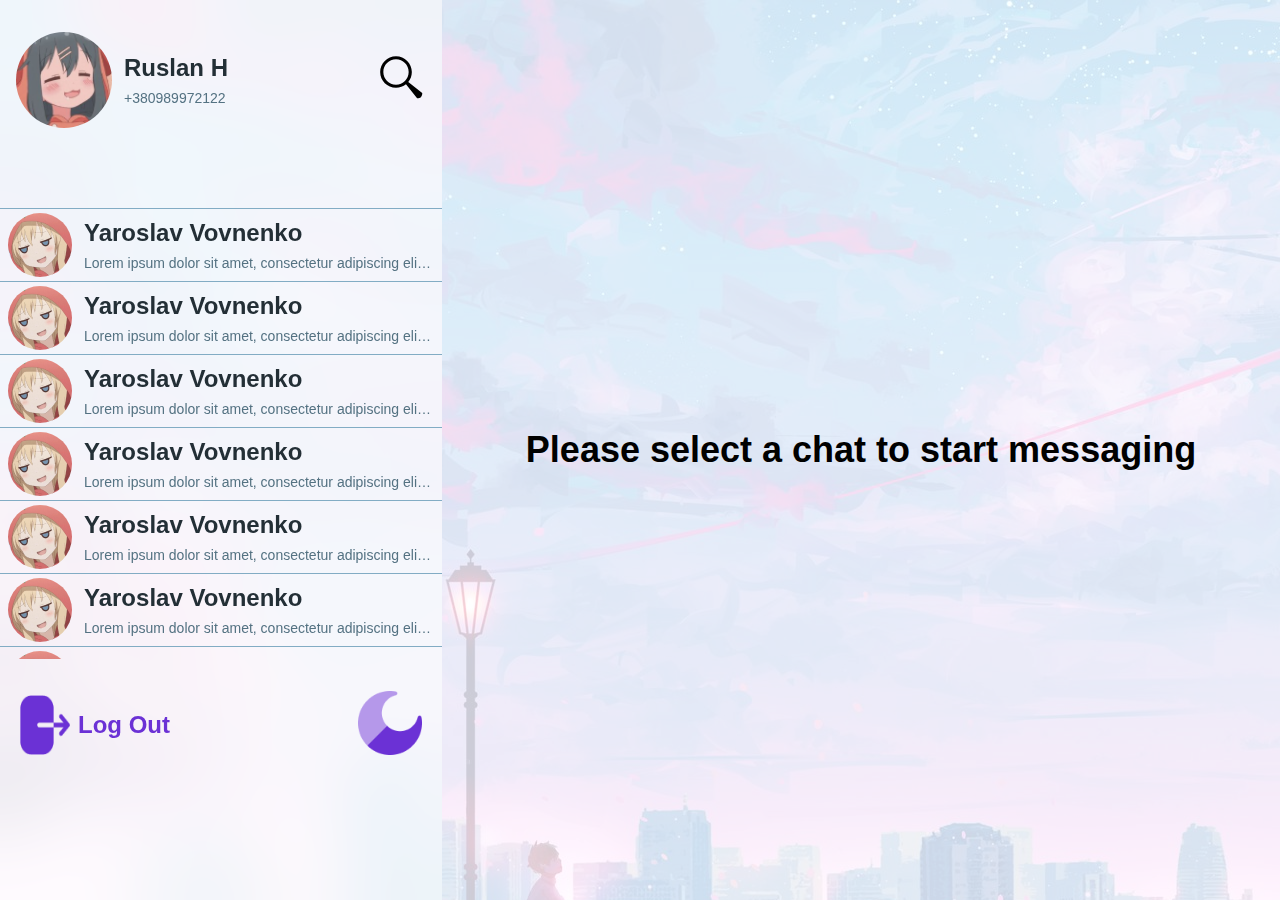
<file: IT-Chat/chat-template/html/Chat/index.html>
<!DOCTYPE html>
<html lang="en">
    <head>
        <meta charset="UTF-8">
        <title>Chat not active</title>
        <link rel="stylesheet" href="../../css/Chat/Chat-light.css">
    </head>
    <body>
        <div class="chat">
            <div class="chat-profile">
                <div class="chat-profile__user">
                    <div class="chat-profile__user-info">
                        <img class="chat-profile__user-info--avatar" src="../../assets/Chat/User-avatar.png" alt="user-info-avatar">
                        <div class="chat-profile__user-info-data">
                            <span class="chat-profile__user-info-data--name">Ruslan H</span>
                            <span class="chat-profile__user-info-data--number">+380989972122</span>
                        </div>
                    </div>
                    <div class="chat-profile__user-search">
                        <a>
                            <img class="chat-profile__user-search--icon" src="../../assets/Chat/SearchIcon.svg" alt="search-icon">
                        </a>
                    </div>
                </div>
                <div class="chat-profile__contacts">
                    <a class="chat-profile__contact" href="LightChattingPage.html">
                        <img class="chat-profile__contact--avatar" src="../../assets/Chat/Contact-avatar.png" alt="contact-avatar">
                        <div class="chat-profile__contact-data">
                            <span class="chat-profile__contact--name">Yaroslav Vovnenko</span>
                            <span class="chat-profile__contact--message">Lorem ipsum dolor sit amet, consectetur adipiscing elit. Suspendisse lobortis sem in orci interdum, eu dignissim urna iaculis. Sed vulputate mauris et erat consectetur mattis. Nullam sollicitudin arcu non mauris volutpat, ac euismod nisl accumsan. Vestibulum suscipit tincidunt tortor, laoreet ultricies ex viverra id. Quisque sem ligula, consectetur eget ipsum eu, tristique ultricies leo. Duis pretium dui quis leo porta viverra. Mauris felis ex, varius sed vehicula et, pellentesque quis dui. Sed euismod ac sapien nec hendrerit. Sed in pharetra leo. Ut consequat molestie sapien, ut condimentum odio bibendum quis. Vivamus est tellus, tristique vel orci ac, aliquam faucibus turpis. Nunc vulputate mauris vitae venenatis bibendum. Vestibulum id iaculis urna, id gravida lacus.</span>
                        </div>
                    </a>
                    <a class="chat-profile__contact" href="LightChattingPage.html">
                        <img class="chat-profile__contact--avatar" src="../../assets/Chat/Contact-avatar.png" alt="contact-avatar">
                        <div class="chat-profile__contact-data">
                            <span class="chat-profile__contact--name">Yaroslav Vovnenko</span>
                            <span class="chat-profile__contact--message">Lorem ipsum dolor sit amet, consectetur adipiscing elit. Suspendisse lobortis sem in orci interdum, eu dignissim urna iaculis. Sed vulputate mauris et erat consectetur mattis. Nullam sollicitudin arcu non mauris volutpat, ac euismod nisl accumsan. Vestibulum suscipit tincidunt tortor, laoreet ultricies ex viverra id. Quisque sem ligula, consectetur eget ipsum eu, tristique ultricies leo. Duis pretium dui quis leo porta viverra. Mauris felis ex, varius sed vehicula et, pellentesque quis dui. Sed euismod ac sapien nec hendrerit. Sed in pharetra leo. Ut consequat molestie sapien, ut condimentum odio bibendum quis. Vivamus est tellus, tristique vel orci ac, aliquam faucibus turpis. Nunc vulputate mauris vitae venenatis bibendum. Vestibulum id iaculis urna, id gravida lacus.</span>
                        </div>
                    </a><a class="chat-profile__contact" href="LightChattingPage.html">
                    <img class="chat-profile__contact--avatar" src="../../assets/Chat/Contact-avatar.png" alt="contact-avatar">
                    <div class="chat-profile__contact-data">
                        <span class="chat-profile__contact--name">Yaroslav Vovnenko</span>
                        <span class="chat-profile__contact--message">Lorem ipsum dolor sit amet, consectetur adipiscing elit. Suspendisse lobortis sem in orci interdum, eu dignissim urna iaculis. Sed vulputate mauris et erat consectetur mattis. Nullam sollicitudin arcu non mauris volutpat, ac euismod nisl accumsan. Vestibulum suscipit tincidunt tortor, laoreet ultricies ex viverra id. Quisque sem ligula, consectetur eget ipsum eu, tristique ultricies leo. Duis pretium dui quis leo porta viverra. Mauris felis ex, varius sed vehicula et, pellentesque quis dui. Sed euismod ac sapien nec hendrerit. Sed in pharetra leo. Ut consequat molestie sapien, ut condimentum odio bibendum quis. Vivamus est tellus, tristique vel orci ac, aliquam faucibus turpis. Nunc vulputate mauris vitae venenatis bibendum. Vestibulum id iaculis urna, id gravida lacus.</span>
                    </div>
                </a><a class="chat-profile__contact" href="LightChattingPage.html">
                    <img class="chat-profile__contact--avatar" src="../../assets/Chat/Contact-avatar.png" alt="contact-avatar">
                    <div class="chat-profile__contact-data">
                        <span class="chat-profile__contact--name">Yaroslav Vovnenko</span>
                        <span class="chat-profile__contact--message">Lorem ipsum dolor sit amet, consectetur adipiscing elit. Suspendisse lobortis sem in orci interdum, eu dignissim urna iaculis. Sed vulputate mauris et erat consectetur mattis. Nullam sollicitudin arcu non mauris volutpat, ac euismod nisl accumsan. Vestibulum suscipit tincidunt tortor, laoreet ultricies ex viverra id. Quisque sem ligula, consectetur eget ipsum eu, tristique ultricies leo. Duis pretium dui quis leo porta viverra. Mauris felis ex, varius sed vehicula et, pellentesque quis dui. Sed euismod ac sapien nec hendrerit. Sed in pharetra leo. Ut consequat molestie sapien, ut condimentum odio bibendum quis. Vivamus est tellus, tristique vel orci ac, aliquam faucibus turpis. Nunc vulputate mauris vitae venenatis bibendum. Vestibulum id iaculis urna, id gravida lacus.</span>
                    </div>
                </a><a class="chat-profile__contact" href="LightChattingPage.html">
                    <img class="chat-profile__contact--avatar" src="../../assets/Chat/Contact-avatar.png" alt="contact-avatar">
                    <div class="chat-profile__contact-data">
                        <span class="chat-profile__contact--name">Yaroslav Vovnenko</span>
                        <span class="chat-profile__contact--message">Lorem ipsum dolor sit amet, consectetur adipiscing elit. Suspendisse lobortis sem in orci interdum, eu dignissim urna iaculis. Sed vulputate mauris et erat consectetur mattis. Nullam sollicitudin arcu non mauris volutpat, ac euismod nisl accumsan. Vestibulum suscipit tincidunt tortor, laoreet ultricies ex viverra id. Quisque sem ligula, consectetur eget ipsum eu, tristique ultricies leo. Duis pretium dui quis leo porta viverra. Mauris felis ex, varius sed vehicula et, pellentesque quis dui. Sed euismod ac sapien nec hendrerit. Sed in pharetra leo. Ut consequat molestie sapien, ut condimentum odio bibendum quis. Vivamus est tellus, tristique vel orci ac, aliquam faucibus turpis. Nunc vulputate mauris vitae venenatis bibendum. Vestibulum id iaculis urna, id gravida lacus.</span>
                    </div>
                </a><a class="chat-profile__contact" href="LightChattingPage.html">
                    <img class="chat-profile__contact--avatar" src="../../assets/Chat/Contact-avatar.png" alt="contact-avatar">
                    <div class="chat-profile__contact-data">
                        <span class="chat-profile__contact--name">Yaroslav Vovnenko</span>
                        <span class="chat-profile__contact--message">Lorem ipsum dolor sit amet, consectetur adipiscing elit. Suspendisse lobortis sem in orci interdum, eu dignissim urna iaculis. Sed vulputate mauris et erat consectetur mattis. Nullam sollicitudin arcu non mauris volutpat, ac euismod nisl accumsan. Vestibulum suscipit tincidunt tortor, laoreet ultricies ex viverra id. Quisque sem ligula, consectetur eget ipsum eu, tristique ultricies leo. Duis pretium dui quis leo porta viverra. Mauris felis ex, varius sed vehicula et, pellentesque quis dui. Sed euismod ac sapien nec hendrerit. Sed in pharetra leo. Ut consequat molestie sapien, ut condimentum odio bibendum quis. Vivamus est tellus, tristique vel orci ac, aliquam faucibus turpis. Nunc vulputate mauris vitae venenatis bibendum. Vestibulum id iaculis urna, id gravida lacus.</span>
                    </div>
                </a><a class="chat-profile__contact" href="LightChattingPage.html">
                    <img class="chat-profile__contact--avatar" src="../../assets/Chat/Contact-avatar.png" alt="contact-avatar">
                    <div class="chat-profile__contact-data">
                        <span class="chat-profile__contact--name">Yaroslav Vovnenko</span>
                        <span class="chat-profile__contact--message">Lorem ipsum dolor sit amet, consectetur adipiscing elit. Suspendisse lobortis sem in orci interdum, eu dignissim urna iaculis. Sed vulputate mauris et erat consectetur mattis. Nullam sollicitudin arcu non mauris volutpat, ac euismod nisl accumsan. Vestibulum suscipit tincidunt tortor, laoreet ultricies ex viverra id. Quisque sem ligula, consectetur eget ipsum eu, tristique ultricies leo. Duis pretium dui quis leo porta viverra. Mauris felis ex, varius sed vehicula et, pellentesque quis dui. Sed euismod ac sapien nec hendrerit. Sed in pharetra leo. Ut consequat molestie sapien, ut condimentum odio bibendum quis. Vivamus est tellus, tristique vel orci ac, aliquam faucibus turpis. Nunc vulputate mauris vitae venenatis bibendum. Vestibulum id iaculis urna, id gravida lacus.</span>
                    </div>
                </a><a class="chat-profile__contact" href="LightChattingPage.html">
                    <img class="chat-profile__contact--avatar" src="../../assets/Chat/Contact-avatar.png" alt="contact-avatar">
                    <div class="chat-profile__contact-data">
                        <span class="chat-profile__contact--name">Yaroslav Vovnenko</span>
                        <span class="chat-profile__contact--message">Lorem ipsum dolor sit amet, consectetur adipiscing elit. Suspendisse lobortis sem in orci interdum, eu dignissim urna iaculis. Sed vulputate mauris et erat consectetur mattis. Nullam sollicitudin arcu non mauris volutpat, ac euismod nisl accumsan. Vestibulum suscipit tincidunt tortor, laoreet ultricies ex viverra id. Quisque sem ligula, consectetur eget ipsum eu, tristique ultricies leo. Duis pretium dui quis leo porta viverra. Mauris felis ex, varius sed vehicula et, pellentesque quis dui. Sed euismod ac sapien nec hendrerit. Sed in pharetra leo. Ut consequat molestie sapien, ut condimentum odio bibendum quis. Vivamus est tellus, tristique vel orci ac, aliquam faucibus turpis. Nunc vulputate mauris vitae venenatis bibendum. Vestibulum id iaculis urna, id gravida lacus.</span>
                    </div>
                </a><a class="chat-profile__contact" href="LightChattingPage.html">
                    <img class="chat-profile__contact--avatar" src="../../assets/Chat/Contact-avatar.png" alt="contact-avatar">
                    <div class="chat-profile__contact-data">
                        <span class="chat-profile__contact--name">Yaroslav Vovnenko</span>
                        <span class="chat-profile__contact--message">Lorem ipsum dolor sit amet, consectetur adipiscing elit. Suspendisse lobortis sem in orci interdum, eu dignissim urna iaculis. Sed vulputate mauris et erat consectetur mattis. Nullam sollicitudin arcu non mauris volutpat, ac euismod nisl accumsan. Vestibulum suscipit tincidunt tortor, laoreet ultricies ex viverra id. Quisque sem ligula, consectetur eget ipsum eu, tristique ultricies leo. Duis pretium dui quis leo porta viverra. Mauris felis ex, varius sed vehicula et, pellentesque quis dui. Sed euismod ac sapien nec hendrerit. Sed in pharetra leo. Ut consequat molestie sapien, ut condimentum odio bibendum quis. Vivamus est tellus, tristique vel orci ac, aliquam faucibus turpis. Nunc vulputate mauris vitae venenatis bibendum. Vestibulum id iaculis urna, id gravida lacus.</span>
                    </div>
                </a><a class="chat-profile__contact" href="LightChattingPage.html">
                    <img class="chat-profile__contact--avatar" src="../../assets/Chat/Contact-avatar.png" alt="contact-avatar">
                    <div class="chat-profile__contact-data">
                        <span class="chat-profile__contact--name">Yaroslav Vovnenko</span>
                        <span class="chat-profile__contact--message">Lorem ipsum dolor sit amet, consectetur adipiscing elit. Suspendisse lobortis sem in orci interdum, eu dignissim urna iaculis. Sed vulputate mauris et erat consectetur mattis. Nullam sollicitudin arcu non mauris volutpat, ac euismod nisl accumsan. Vestibulum suscipit tincidunt tortor, laoreet ultricies ex viverra id. Quisque sem ligula, consectetur eget ipsum eu, tristique ultricies leo. Duis pretium dui quis leo porta viverra. Mauris felis ex, varius sed vehicula et, pellentesque quis dui. Sed euismod ac sapien nec hendrerit. Sed in pharetra leo. Ut consequat molestie sapien, ut condimentum odio bibendum quis. Vivamus est tellus, tristique vel orci ac, aliquam faucibus turpis. Nunc vulputate mauris vitae venenatis bibendum. Vestibulum id iaculis urna, id gravida lacus.</span>
                    </div>
                </a><a class="chat-profile__contact" href="LightChattingPage.html">
                    <img class="chat-profile__contact--avatar" src="../../assets/Chat/Contact-avatar.png" alt="contact-avatar">
                    <div class="chat-profile__contact-data">
                        <span class="chat-profile__contact--name">Yaroslav Vovnenko</span>
                        <span class="chat-profile__contact--message">Lorem ipsum dolor sit amet, consectetur adipiscing elit. Suspendisse lobortis sem in orci interdum, eu dignissim urna iaculis. Sed vulputate mauris et erat consectetur mattis. Nullam sollicitudin arcu non mauris volutpat, ac euismod nisl accumsan. Vestibulum suscipit tincidunt tortor, laoreet ultricies ex viverra id. Quisque sem ligula, consectetur eget ipsum eu, tristique ultricies leo. Duis pretium dui quis leo porta viverra. Mauris felis ex, varius sed vehicula et, pellentesque quis dui. Sed euismod ac sapien nec hendrerit. Sed in pharetra leo. Ut consequat molestie sapien, ut condimentum odio bibendum quis. Vivamus est tellus, tristique vel orci ac, aliquam faucibus turpis. Nunc vulputate mauris vitae venenatis bibendum. Vestibulum id iaculis urna, id gravida lacus.</span>
                    </div>
                </a><a class="chat-profile__contact" href="LightChattingPage.html">
                    <img class="chat-profile__contact--avatar" src="../../assets/Chat/Contact-avatar.png" alt="contact-avatar">
                    <div class="chat-profile__contact-data">
                        <span class="chat-profile__contact--name">Yaroslav Vovnenko</span>
                        <span class="chat-profile__contact--message">Lorem ipsum dolor sit amet, consectetur adipiscing elit. Suspendisse lobortis sem in orci interdum, eu dignissim urna iaculis. Sed vulputate mauris et erat consectetur mattis. Nullam sollicitudin arcu non mauris volutpat, ac euismod nisl accumsan. Vestibulum suscipit tincidunt tortor, laoreet ultricies ex viverra id. Quisque sem ligula, consectetur eget ipsum eu, tristique ultricies leo. Duis pretium dui quis leo porta viverra. Mauris felis ex, varius sed vehicula et, pellentesque quis dui. Sed euismod ac sapien nec hendrerit. Sed in pharetra leo. Ut consequat molestie sapien, ut condimentum odio bibendum quis. Vivamus est tellus, tristique vel orci ac, aliquam faucibus turpis. Nunc vulputate mauris vitae venenatis bibendum. Vestibulum id iaculis urna, id gravida lacus.</span>
                    </div>
                </a><a class="chat-profile__contact" href="LightChattingPage.html">
                    <img class="chat-profile__contact--avatar" src="../../assets/Chat/Contact-avatar.png" alt="contact-avatar">
                    <div class="chat-profile__contact-data">
                        <span class="chat-profile__contact--name">Yaroslav Vovnenko</span>
                        <span class="chat-profile__contact--message">Lorem ipsum dolor sit amet, consectetur adipiscing elit. Suspendisse lobortis sem in orci interdum, eu dignissim urna iaculis. Sed vulputate mauris et erat consectetur mattis. Nullam sollicitudin arcu non mauris volutpat, ac euismod nisl accumsan. Vestibulum suscipit tincidunt tortor, laoreet ultricies ex viverra id. Quisque sem ligula, consectetur eget ipsum eu, tristique ultricies leo. Duis pretium dui quis leo porta viverra. Mauris felis ex, varius sed vehicula et, pellentesque quis dui. Sed euismod ac sapien nec hendrerit. Sed in pharetra leo. Ut consequat molestie sapien, ut condimentum odio bibendum quis. Vivamus est tellus, tristique vel orci ac, aliquam faucibus turpis. Nunc vulputate mauris vitae venenatis bibendum. Vestibulum id iaculis urna, id gravida lacus.</span>
                    </div>
                </a><a class="chat-profile__contact" href="LightChattingPage.html">
                    <img class="chat-profile__contact--avatar" src="../../assets/Chat/Contact-avatar.png" alt="contact-avatar">
                    <div class="chat-profile__contact-data">
                        <span class="chat-profile__contact--name">Yaroslav Vovnenko</span>
                        <span class="chat-profile__contact--message">Lorem ipsum dolor sit amet, consectetur adipiscing elit. Suspendisse lobortis sem in orci interdum, eu dignissim urna iaculis. Sed vulputate mauris et erat consectetur mattis. Nullam sollicitudin arcu non mauris volutpat, ac euismod nisl accumsan. Vestibulum suscipit tincidunt tortor, laoreet ultricies ex viverra id. Quisque sem ligula, consectetur eget ipsum eu, tristique ultricies leo. Duis pretium dui quis leo porta viverra. Mauris felis ex, varius sed vehicula et, pellentesque quis dui. Sed euismod ac sapien nec hendrerit. Sed in pharetra leo. Ut consequat molestie sapien, ut condimentum odio bibendum quis. Vivamus est tellus, tristique vel orci ac, aliquam faucibus turpis. Nunc vulputate mauris vitae venenatis bibendum. Vestibulum id iaculis urna, id gravida lacus.</span>
                    </div>
                </a><a class="chat-profile__contact" href="LightChattingPage.html">
                    <img class="chat-profile__contact--avatar" src="../../assets/Chat/Contact-avatar.png" alt="contact-avatar">
                    <div class="chat-profile__contact-data">
                        <span class="chat-profile__contact--name">Yaroslav Vovnenko</span>
                        <span class="chat-profile__contact--message">Lorem ipsum dolor sit amet, consectetur adipiscing elit. Suspendisse lobortis sem in orci interdum, eu dignissim urna iaculis. Sed vulputate mauris et erat consectetur mattis. Nullam sollicitudin arcu non mauris volutpat, ac euismod nisl accumsan. Vestibulum suscipit tincidunt tortor, laoreet ultricies ex viverra id. Quisque sem ligula, consectetur eget ipsum eu, tristique ultricies leo. Duis pretium dui quis leo porta viverra. Mauris felis ex, varius sed vehicula et, pellentesque quis dui. Sed euismod ac sapien nec hendrerit. Sed in pharetra leo. Ut consequat molestie sapien, ut condimentum odio bibendum quis. Vivamus est tellus, tristique vel orci ac, aliquam faucibus turpis. Nunc vulputate mauris vitae venenatis bibendum. Vestibulum id iaculis urna, id gravida lacus.</span>
                    </div>
                </a><a class="chat-profile__contact" href="LightChattingPage.html">
                    <img class="chat-profile__contact--avatar" src="../../assets/Chat/Contact-avatar.png" alt="contact-avatar">
                    <div class="chat-profile__contact-data">
                        <span class="chat-profile__contact--name">Yaroslav Vovnenko</span>
                        <span class="chat-profile__contact--message">Lorem ipsum dolor sit amet, consectetur adipiscing elit. Suspendisse lobortis sem in orci interdum, eu dignissim urna iaculis. Sed vulputate mauris et erat consectetur mattis. Nullam sollicitudin arcu non mauris volutpat, ac euismod nisl accumsan. Vestibulum suscipit tincidunt tortor, laoreet ultricies ex viverra id. Quisque sem ligula, consectetur eget ipsum eu, tristique ultricies leo. Duis pretium dui quis leo porta viverra. Mauris felis ex, varius sed vehicula et, pellentesque quis dui. Sed euismod ac sapien nec hendrerit. Sed in pharetra leo. Ut consequat molestie sapien, ut condimentum odio bibendum quis. Vivamus est tellus, tristique vel orci ac, aliquam faucibus turpis. Nunc vulputate mauris vitae venenatis bibendum. Vestibulum id iaculis urna, id gravida lacus.</span>
                    </div>
                </a><a class="chat-profile__contact" href="LightChattingPage.html">
                    <img class="chat-profile__contact--avatar" src="../../assets/Chat/Contact-avatar.png" alt="contact-avatar">
                    <div class="chat-profile__contact-data">
                        <span class="chat-profile__contact--name">Yaroslav Vovnenko</span>
                        <span class="chat-profile__contact--message">Lorem ipsum dolor sit amet, consectetur adipiscing elit. Suspendisse lobortis sem in orci interdum, eu dignissim urna iaculis. Sed vulputate mauris et erat consectetur mattis. Nullam sollicitudin arcu non mauris volutpat, ac euismod nisl accumsan. Vestibulum suscipit tincidunt tortor, laoreet ultricies ex viverra id. Quisque sem ligula, consectetur eget ipsum eu, tristique ultricies leo. Duis pretium dui quis leo porta viverra. Mauris felis ex, varius sed vehicula et, pellentesque quis dui. Sed euismod ac sapien nec hendrerit. Sed in pharetra leo. Ut consequat molestie sapien, ut condimentum odio bibendum quis. Vivamus est tellus, tristique vel orci ac, aliquam faucibus turpis. Nunc vulputate mauris vitae venenatis bibendum. Vestibulum id iaculis urna, id gravida lacus.</span>
                    </div>
                </a><a class="chat-profile__contact" href="LightChattingPage.html">
                    <img class="chat-profile__contact--avatar" src="../../assets/Chat/Contact-avatar.png" alt="contact-avatar">
                    <div class="chat-profile__contact-data">
                        <span class="chat-profile__contact--name">Yaroslav Vovnenko</span>
                        <span class="chat-profile__contact--message">Lorem ipsum dolor sit amet, consectetur adipiscing elit. Suspendisse lobortis sem in orci interdum, eu dignissim urna iaculis. Sed vulputate mauris et erat consectetur mattis. Nullam sollicitudin arcu non mauris volutpat, ac euismod nisl accumsan. Vestibulum suscipit tincidunt tortor, laoreet ultricies ex viverra id. Quisque sem ligula, consectetur eget ipsum eu, tristique ultricies leo. Duis pretium dui quis leo porta viverra. Mauris felis ex, varius sed vehicula et, pellentesque quis dui. Sed euismod ac sapien nec hendrerit. Sed in pharetra leo. Ut consequat molestie sapien, ut condimentum odio bibendum quis. Vivamus est tellus, tristique vel orci ac, aliquam faucibus turpis. Nunc vulputate mauris vitae venenatis bibendum. Vestibulum id iaculis urna, id gravida lacus.</span>
                    </div>
                </a>
                </div>
                <div class="chat-profile__settings">
                    <a class="chat-profile__settings--logout" href="../Login/Login.html">
                        <img class="chat-profile__bottom-button" src="../../assets/Chat/Logout-light.png" alt="logout-button">
                        <span class="chat-profile__bottom-button-text">Log Out</span>
                    </a>
                    <a class="chat-profile__settings--change-theme" href="indexDark.html">
                        <img class="chat-profile__bottom-light" src="../../assets/Chat/Light-dark-theme.png" alt="light-theme-button">
                    </a>
                </div>
            </div>
            <div class="chat-main-section">
                        <span class="chat-main-section--starter">Please select a chat to start messaging</span>
                </div>
        </div>
    </body>
</html>
</file>
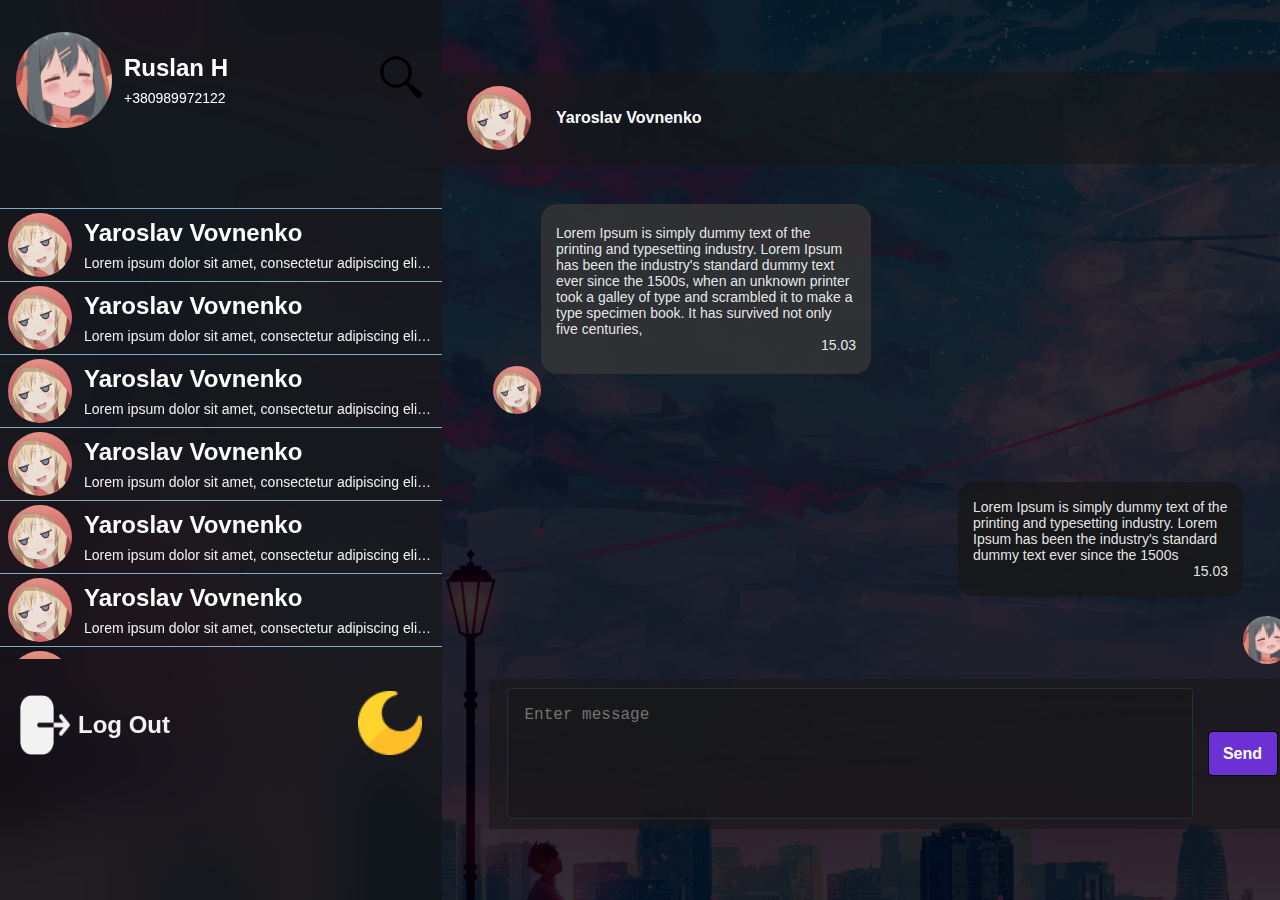
<file: IT-Chat/chat-template/html/Chat/DarkChattingPage.html>
<!DOCTYPE html>
<html lang="en">
<head>
  <meta charset="UTF-8">
  <title>Chat not active</title>
  <link rel="stylesheet" href="../../css/Chat/Chat-dark.css">
</head>
<body>
<div class="chat">
  <div class="chat-profile">
    <div class="chat-profile__user">
      <div class="chat-profile__user-info">
        <img class="chat-profile__user-info--avatar" src="../../assets/Chat/User-avatar.png" alt="user-info-avatar">
        <div class="chat-profile__user-info-data">
          <span class="chat-profile__user-info-data--name">Ruslan H</span>
          <span class="chat-profile__user-info-data--number">+380989972122</span>
        </div>
      </div>
      <div class="chat-profile__user-search">
        <a>
          <img class="chat-profile__user-search--icon" src="../../assets/Chat/SearchIcon.svg" alt="search-icon">
        </a>
      </div>
    </div>
    <div class="chat-profile__contacts">
      <a class="chat-profile__contact" href="DarkChattingPage.html">
        <img class="chat-profile__contact--avatar" src="../../assets/Chat/Contact-avatar.png" alt="contact-avatar">
        <div class="chat-profile__contact-data">
          <span class="chat-profile__contact--name">Yaroslav Vovnenko</span>
          <span class="chat-profile__contact--message">Lorem ipsum dolor sit amet, consectetur adipiscing elit. Suspendisse lobortis sem in orci interdum, eu dignissim urna iaculis. Sed vulputate mauris et erat consectetur mattis. Nullam sollicitudin arcu non mauris volutpat, ac euismod nisl accumsan. Vestibulum suscipit tincidunt tortor, laoreet ultricies ex viverra id. Quisque sem ligula, consectetur eget ipsum eu, tristique ultricies leo. Duis pretium dui quis leo porta viverra. Mauris felis ex, varius sed vehicula et, pellentesque quis dui. Sed euismod ac sapien nec hendrerit. Sed in pharetra leo. Ut consequat molestie sapien, ut condimentum odio bibendum quis. Vivamus est tellus, tristique vel orci ac, aliquam faucibus turpis. Nunc vulputate mauris vitae venenatis bibendum. Vestibulum id iaculis urna, id gravida lacus.</span>
        </div>
      </a>
      <a class="chat-profile__contact" href="DarkChattingPage.html">
        <img class="chat-profile__contact--avatar" src="../../assets/Chat/Contact-avatar.png" alt="contact-avatar">
        <div class="chat-profile__contact-data">
          <span class="chat-profile__contact--name">Yaroslav Vovnenko</span>
          <span class="chat-profile__contact--message">Lorem ipsum dolor sit amet, consectetur adipiscing elit. Suspendisse lobortis sem in orci interdum, eu dignissim urna iaculis. Sed vulputate mauris et erat consectetur mattis. Nullam sollicitudin arcu non mauris volutpat, ac euismod nisl accumsan. Vestibulum suscipit tincidunt tortor, laoreet ultricies ex viverra id. Quisque sem ligula, consectetur eget ipsum eu, tristique ultricies leo. Duis pretium dui quis leo porta viverra. Mauris felis ex, varius sed vehicula et, pellentesque quis dui. Sed euismod ac sapien nec hendrerit. Sed in pharetra leo. Ut consequat molestie sapien, ut condimentum odio bibendum quis. Vivamus est tellus, tristique vel orci ac, aliquam faucibus turpis. Nunc vulputate mauris vitae venenatis bibendum. Vestibulum id iaculis urna, id gravida lacus.</span>
        </div>
      </a><a class="chat-profile__contact" href="DarkChattingPage.html">
      <img class="chat-profile__contact--avatar" src="../../assets/Chat/Contact-avatar.png" alt="contact-avatar">
      <div class="chat-profile__contact-data">
        <span class="chat-profile__contact--name">Yaroslav Vovnenko</span>
        <span class="chat-profile__contact--message">Lorem ipsum dolor sit amet, consectetur adipiscing elit. Suspendisse lobortis sem in orci interdum, eu dignissim urna iaculis. Sed vulputate mauris et erat consectetur mattis. Nullam sollicitudin arcu non mauris volutpat, ac euismod nisl accumsan. Vestibulum suscipit tincidunt tortor, laoreet ultricies ex viverra id. Quisque sem ligula, consectetur eget ipsum eu, tristique ultricies leo. Duis pretium dui quis leo porta viverra. Mauris felis ex, varius sed vehicula et, pellentesque quis dui. Sed euismod ac sapien nec hendrerit. Sed in pharetra leo. Ut consequat molestie sapien, ut condimentum odio bibendum quis. Vivamus est tellus, tristique vel orci ac, aliquam faucibus turpis. Nunc vulputate mauris vitae venenatis bibendum. Vestibulum id iaculis urna, id gravida lacus.</span>
      </div>
    </a><a class="chat-profile__contact" href="DarkChattingPage.html">
      <img class="chat-profile__contact--avatar" src="../../assets/Chat/Contact-avatar.png" alt="contact-avatar">
      <div class="chat-profile__contact-data">
        <span class="chat-profile__contact--name">Yaroslav Vovnenko</span>
        <span class="chat-profile__contact--message">Lorem ipsum dolor sit amet, consectetur adipiscing elit. Suspendisse lobortis sem in orci interdum, eu dignissim urna iaculis. Sed vulputate mauris et erat consectetur mattis. Nullam sollicitudin arcu non mauris volutpat, ac euismod nisl accumsan. Vestibulum suscipit tincidunt tortor, laoreet ultricies ex viverra id. Quisque sem ligula, consectetur eget ipsum eu, tristique ultricies leo. Duis pretium dui quis leo porta viverra. Mauris felis ex, varius sed vehicula et, pellentesque quis dui. Sed euismod ac sapien nec hendrerit. Sed in pharetra leo. Ut consequat molestie sapien, ut condimentum odio bibendum quis. Vivamus est tellus, tristique vel orci ac, aliquam faucibus turpis. Nunc vulputate mauris vitae venenatis bibendum. Vestibulum id iaculis urna, id gravida lacus.</span>
      </div>
    </a><a class="chat-profile__contact" href="DarkChattingPage.html">
      <img class="chat-profile__contact--avatar" src="../../assets/Chat/Contact-avatar.png" alt="contact-avatar">
      <div class="chat-profile__contact-data">
        <span class="chat-profile__contact--name">Yaroslav Vovnenko</span>
        <span class="chat-profile__contact--message">Lorem ipsum dolor sit amet, consectetur adipiscing elit. Suspendisse lobortis sem in orci interdum, eu dignissim urna iaculis. Sed vulputate mauris et erat consectetur mattis. Nullam sollicitudin arcu non mauris volutpat, ac euismod nisl accumsan. Vestibulum suscipit tincidunt tortor, laoreet ultricies ex viverra id. Quisque sem ligula, consectetur eget ipsum eu, tristique ultricies leo. Duis pretium dui quis leo porta viverra. Mauris felis ex, varius sed vehicula et, pellentesque quis dui. Sed euismod ac sapien nec hendrerit. Sed in pharetra leo. Ut consequat molestie sapien, ut condimentum odio bibendum quis. Vivamus est tellus, tristique vel orci ac, aliquam faucibus turpis. Nunc vulputate mauris vitae venenatis bibendum. Vestibulum id iaculis urna, id gravida lacus.</span>
      </div>
    </a><a class="chat-profile__contact" href="DarkChattingPage.html">
      <img class="chat-profile__contact--avatar" src="../../assets/Chat/Contact-avatar.png" alt="contact-avatar">
      <div class="chat-profile__contact-data">
        <span class="chat-profile__contact--name">Yaroslav Vovnenko</span>
        <span class="chat-profile__contact--message">Lorem ipsum dolor sit amet, consectetur adipiscing elit. Suspendisse lobortis sem in orci interdum, eu dignissim urna iaculis. Sed vulputate mauris et erat consectetur mattis. Nullam sollicitudin arcu non mauris volutpat, ac euismod nisl accumsan. Vestibulum suscipit tincidunt tortor, laoreet ultricies ex viverra id. Quisque sem ligula, consectetur eget ipsum eu, tristique ultricies leo. Duis pretium dui quis leo porta viverra. Mauris felis ex, varius sed vehicula et, pellentesque quis dui. Sed euismod ac sapien nec hendrerit. Sed in pharetra leo. Ut consequat molestie sapien, ut condimentum odio bibendum quis. Vivamus est tellus, tristique vel orci ac, aliquam faucibus turpis. Nunc vulputate mauris vitae venenatis bibendum. Vestibulum id iaculis urna, id gravida lacus.</span>
      </div>
    </a><a class="chat-profile__contact" href="DarkChattingPage.html">
      <img class="chat-profile__contact--avatar" src="../../assets/Chat/Contact-avatar.png" alt="contact-avatar">
      <div class="chat-profile__contact-data">
        <span class="chat-profile__contact--name">Yaroslav Vovnenko</span>
        <span class="chat-profile__contact--message">Lorem ipsum dolor sit amet, consectetur adipiscing elit. Suspendisse lobortis sem in orci interdum, eu dignissim urna iaculis. Sed vulputate mauris et erat consectetur mattis. Nullam sollicitudin arcu non mauris volutpat, ac euismod nisl accumsan. Vestibulum suscipit tincidunt tortor, laoreet ultricies ex viverra id. Quisque sem ligula, consectetur eget ipsum eu, tristique ultricies leo. Duis pretium dui quis leo porta viverra. Mauris felis ex, varius sed vehicula et, pellentesque quis dui. Sed euismod ac sapien nec hendrerit. Sed in pharetra leo. Ut consequat molestie sapien, ut condimentum odio bibendum quis. Vivamus est tellus, tristique vel orci ac, aliquam faucibus turpis. Nunc vulputate mauris vitae venenatis bibendum. Vestibulum id iaculis urna, id gravida lacus.</span>
      </div>
    </a><a class="chat-profile__contact" href="DarkChattingPage.html">
      <img class="chat-profile__contact--avatar" src="../../assets/Chat/Contact-avatar.png" alt="contact-avatar">
      <div class="chat-profile__contact-data">
        <span class="chat-profile__contact--name">Yaroslav Vovnenko</span>
        <span class="chat-profile__contact--message">Lorem ipsum dolor sit amet, consectetur adipiscing elit. Suspendisse lobortis sem in orci interdum, eu dignissim urna iaculis. Sed vulputate mauris et erat consectetur mattis. Nullam sollicitudin arcu non mauris volutpat, ac euismod nisl accumsan. Vestibulum suscipit tincidunt tortor, laoreet ultricies ex viverra id. Quisque sem ligula, consectetur eget ipsum eu, tristique ultricies leo. Duis pretium dui quis leo porta viverra. Mauris felis ex, varius sed vehicula et, pellentesque quis dui. Sed euismod ac sapien nec hendrerit. Sed in pharetra leo. Ut consequat molestie sapien, ut condimentum odio bibendum quis. Vivamus est tellus, tristique vel orci ac, aliquam faucibus turpis. Nunc vulputate mauris vitae venenatis bibendum. Vestibulum id iaculis urna, id gravida lacus.</span>
      </div>
    </a><a class="chat-profile__contact" href="DarkChattingPage.html">
      <img class="chat-profile__contact--avatar" src="../../assets/Chat/Contact-avatar.png" alt="contact-avatar">
      <div class="chat-profile__contact-data">
        <span class="chat-profile__contact--name">Yaroslav Vovnenko</span>
        <span class="chat-profile__contact--message">Lorem ipsum dolor sit amet, consectetur adipiscing elit. Suspendisse lobortis sem in orci interdum, eu dignissim urna iaculis. Sed vulputate mauris et erat consectetur mattis. Nullam sollicitudin arcu non mauris volutpat, ac euismod nisl accumsan. Vestibulum suscipit tincidunt tortor, laoreet ultricies ex viverra id. Quisque sem ligula, consectetur eget ipsum eu, tristique ultricies leo. Duis pretium dui quis leo porta viverra. Mauris felis ex, varius sed vehicula et, pellentesque quis dui. Sed euismod ac sapien nec hendrerit. Sed in pharetra leo. Ut consequat molestie sapien, ut condimentum odio bibendum quis. Vivamus est tellus, tristique vel orci ac, aliquam faucibus turpis. Nunc vulputate mauris vitae venenatis bibendum. Vestibulum id iaculis urna, id gravida lacus.</span>
      </div>
    </a><a class="chat-profile__contact" href="DarkChattingPage.html">
      <img class="chat-profile__contact--avatar" src="../../assets/Chat/Contact-avatar.png" alt="contact-avatar">
      <div class="chat-profile__contact-data">
        <span class="chat-profile__contact--name">Yaroslav Vovnenko</span>
        <span class="chat-profile__contact--message">Lorem ipsum dolor sit amet, consectetur adipiscing elit. Suspendisse lobortis sem in orci interdum, eu dignissim urna iaculis. Sed vulputate mauris et erat consectetur mattis. Nullam sollicitudin arcu non mauris volutpat, ac euismod nisl accumsan. Vestibulum suscipit tincidunt tortor, laoreet ultricies ex viverra id. Quisque sem ligula, consectetur eget ipsum eu, tristique ultricies leo. Duis pretium dui quis leo porta viverra. Mauris felis ex, varius sed vehicula et, pellentesque quis dui. Sed euismod ac sapien nec hendrerit. Sed in pharetra leo. Ut consequat molestie sapien, ut condimentum odio bibendum quis. Vivamus est tellus, tristique vel orci ac, aliquam faucibus turpis. Nunc vulputate mauris vitae venenatis bibendum. Vestibulum id iaculis urna, id gravida lacus.</span>
      </div>
    </a><a class="chat-profile__contact" href="DarkChattingPage.html">
      <img class="chat-profile__contact--avatar" src="../../assets/Chat/Contact-avatar.png" alt="contact-avatar">
      <div class="chat-profile__contact-data">
        <span class="chat-profile__contact--name">Yaroslav Vovnenko</span>
        <span class="chat-profile__contact--message">Lorem ipsum dolor sit amet, consectetur adipiscing elit. Suspendisse lobortis sem in orci interdum, eu dignissim urna iaculis. Sed vulputate mauris et erat consectetur mattis. Nullam sollicitudin arcu non mauris volutpat, ac euismod nisl accumsan. Vestibulum suscipit tincidunt tortor, laoreet ultricies ex viverra id. Quisque sem ligula, consectetur eget ipsum eu, tristique ultricies leo. Duis pretium dui quis leo porta viverra. Mauris felis ex, varius sed vehicula et, pellentesque quis dui. Sed euismod ac sapien nec hendrerit. Sed in pharetra leo. Ut consequat molestie sapien, ut condimentum odio bibendum quis. Vivamus est tellus, tristique vel orci ac, aliquam faucibus turpis. Nunc vulputate mauris vitae venenatis bibendum. Vestibulum id iaculis urna, id gravida lacus.</span>
      </div>
    </a><a class="chat-profile__contact" href="DarkChattingPage.html">
      <img class="chat-profile__contact--avatar" src="../../assets/Chat/Contact-avatar.png" alt="contact-avatar">
      <div class="chat-profile__contact-data">
        <span class="chat-profile__contact--name">Yaroslav Vovnenko</span>
        <span class="chat-profile__contact--message">Lorem ipsum dolor sit amet, consectetur adipiscing elit. Suspendisse lobortis sem in orci interdum, eu dignissim urna iaculis. Sed vulputate mauris et erat consectetur mattis. Nullam sollicitudin arcu non mauris volutpat, ac euismod nisl accumsan. Vestibulum suscipit tincidunt tortor, laoreet ultricies ex viverra id. Quisque sem ligula, consectetur eget ipsum eu, tristique ultricies leo. Duis pretium dui quis leo porta viverra. Mauris felis ex, varius sed vehicula et, pellentesque quis dui. Sed euismod ac sapien nec hendrerit. Sed in pharetra leo. Ut consequat molestie sapien, ut condimentum odio bibendum quis. Vivamus est tellus, tristique vel orci ac, aliquam faucibus turpis. Nunc vulputate mauris vitae venenatis bibendum. Vestibulum id iaculis urna, id gravida lacus.</span>
      </div>
    </a><a class="chat-profile__contact" href="DarkChattingPage.html">
      <img class="chat-profile__contact--avatar" src="../../assets/Chat/Contact-avatar.png" alt="contact-avatar">
      <div class="chat-profile__contact-data">
        <span class="chat-profile__contact--name">Yaroslav Vovnenko</span>
        <span class="chat-profile__contact--message">Lorem ipsum dolor sit amet, consectetur adipiscing elit. Suspendisse lobortis sem in orci interdum, eu dignissim urna iaculis. Sed vulputate mauris et erat consectetur mattis. Nullam sollicitudin arcu non mauris volutpat, ac euismod nisl accumsan. Vestibulum suscipit tincidunt tortor, laoreet ultricies ex viverra id. Quisque sem ligula, consectetur eget ipsum eu, tristique ultricies leo. Duis pretium dui quis leo porta viverra. Mauris felis ex, varius sed vehicula et, pellentesque quis dui. Sed euismod ac sapien nec hendrerit. Sed in pharetra leo. Ut consequat molestie sapien, ut condimentum odio bibendum quis. Vivamus est tellus, tristique vel orci ac, aliquam faucibus turpis. Nunc vulputate mauris vitae venenatis bibendum. Vestibulum id iaculis urna, id gravida lacus.</span>
      </div>
    </a><a class="chat-profile__contact" href="DarkChattingPage.html">
      <img class="chat-profile__contact--avatar" src="../../assets/Chat/Contact-avatar.png" alt="contact-avatar">
      <div class="chat-profile__contact-data">
        <span class="chat-profile__contact--name">Yaroslav Vovnenko</span>
        <span class="chat-profile__contact--message">Lorem ipsum dolor sit amet, consectetur adipiscing elit. Suspendisse lobortis sem in orci interdum, eu dignissim urna iaculis. Sed vulputate mauris et erat consectetur mattis. Nullam sollicitudin arcu non mauris volutpat, ac euismod nisl accumsan. Vestibulum suscipit tincidunt tortor, laoreet ultricies ex viverra id. Quisque sem ligula, consectetur eget ipsum eu, tristique ultricies leo. Duis pretium dui quis leo porta viverra. Mauris felis ex, varius sed vehicula et, pellentesque quis dui. Sed euismod ac sapien nec hendrerit. Sed in pharetra leo. Ut consequat molestie sapien, ut condimentum odio bibendum quis. Vivamus est tellus, tristique vel orci ac, aliquam faucibus turpis. Nunc vulputate mauris vitae venenatis bibendum. Vestibulum id iaculis urna, id gravida lacus.</span>
      </div>
    </a><a class="chat-profile__contact" href="DarkChattingPage.html">
      <img class="chat-profile__contact--avatar" src="../../assets/Chat/Contact-avatar.png" alt="contact-avatar">
      <div class="chat-profile__contact-data">
        <span class="chat-profile__contact--name">Yaroslav Vovnenko</span>
        <span class="chat-profile__contact--message">Lorem ipsum dolor sit amet, consectetur adipiscing elit. Suspendisse lobortis sem in orci interdum, eu dignissim urna iaculis. Sed vulputate mauris et erat consectetur mattis. Nullam sollicitudin arcu non mauris volutpat, ac euismod nisl accumsan. Vestibulum suscipit tincidunt tortor, laoreet ultricies ex viverra id. Quisque sem ligula, consectetur eget ipsum eu, tristique ultricies leo. Duis pretium dui quis leo porta viverra. Mauris felis ex, varius sed vehicula et, pellentesque quis dui. Sed euismod ac sapien nec hendrerit. Sed in pharetra leo. Ut consequat molestie sapien, ut condimentum odio bibendum quis. Vivamus est tellus, tristique vel orci ac, aliquam faucibus turpis. Nunc vulputate mauris vitae venenatis bibendum. Vestibulum id iaculis urna, id gravida lacus.</span>
      </div>
    </a><a class="chat-profile__contact" href="DarkChattingPage.html">
      <img class="chat-profile__contact--avatar" src="../../assets/Chat/Contact-avatar.png" alt="contact-avatar">
      <div class="chat-profile__contact-data">
        <span class="chat-profile__contact--name">Yaroslav Vovnenko</span>
        <span class="chat-profile__contact--message">Lorem ipsum dolor sit amet, consectetur adipiscing elit. Suspendisse lobortis sem in orci interdum, eu dignissim urna iaculis. Sed vulputate mauris et erat consectetur mattis. Nullam sollicitudin arcu non mauris volutpat, ac euismod nisl accumsan. Vestibulum suscipit tincidunt tortor, laoreet ultricies ex viverra id. Quisque sem ligula, consectetur eget ipsum eu, tristique ultricies leo. Duis pretium dui quis leo porta viverra. Mauris felis ex, varius sed vehicula et, pellentesque quis dui. Sed euismod ac sapien nec hendrerit. Sed in pharetra leo. Ut consequat molestie sapien, ut condimentum odio bibendum quis. Vivamus est tellus, tristique vel orci ac, aliquam faucibus turpis. Nunc vulputate mauris vitae venenatis bibendum. Vestibulum id iaculis urna, id gravida lacus.</span>
      </div>
    </a><a class="chat-profile__contact" href="DarkChattingPage.html">
      <img class="chat-profile__contact--avatar" src="../../assets/Chat/Contact-avatar.png" alt="contact-avatar">
      <div class="chat-profile__contact-data">
        <span class="chat-profile__contact--name">Yaroslav Vovnenko</span>
        <span class="chat-profile__contact--message">Lorem ipsum dolor sit amet, consectetur adipiscing elit. Suspendisse lobortis sem in orci interdum, eu dignissim urna iaculis. Sed vulputate mauris et erat consectetur mattis. Nullam sollicitudin arcu non mauris volutpat, ac euismod nisl accumsan. Vestibulum suscipit tincidunt tortor, laoreet ultricies ex viverra id. Quisque sem ligula, consectetur eget ipsum eu, tristique ultricies leo. Duis pretium dui quis leo porta viverra. Mauris felis ex, varius sed vehicula et, pellentesque quis dui. Sed euismod ac sapien nec hendrerit. Sed in pharetra leo. Ut consequat molestie sapien, ut condimentum odio bibendum quis. Vivamus est tellus, tristique vel orci ac, aliquam faucibus turpis. Nunc vulputate mauris vitae venenatis bibendum. Vestibulum id iaculis urna, id gravida lacus.</span>
      </div>
    </a><a class="chat-profile__contact" href="DarkChattingPage.html">
      <img class="chat-profile__contact--avatar" src="../../assets/Chat/Contact-avatar.png" alt="contact-avatar">
      <div class="chat-profile__contact-data">
        <span class="chat-profile__contact--name">Yaroslav Vovnenko</span>
        <span class="chat-profile__contact--message">Lorem ipsum dolor sit amet, consectetur adipiscing elit. Suspendisse lobortis sem in orci interdum, eu dignissim urna iaculis. Sed vulputate mauris et erat consectetur mattis. Nullam sollicitudin arcu non mauris volutpat, ac euismod nisl accumsan. Vestibulum suscipit tincidunt tortor, laoreet ultricies ex viverra id. Quisque sem ligula, consectetur eget ipsum eu, tristique ultricies leo. Duis pretium dui quis leo porta viverra. Mauris felis ex, varius sed vehicula et, pellentesque quis dui. Sed euismod ac sapien nec hendrerit. Sed in pharetra leo. Ut consequat molestie sapien, ut condimentum odio bibendum quis. Vivamus est tellus, tristique vel orci ac, aliquam faucibus turpis. Nunc vulputate mauris vitae venenatis bibendum. Vestibulum id iaculis urna, id gravida lacus.</span>
      </div>
    </a>
    </div>
    <div class="chat-profile__settings">
      <a class="chat-profile__settings--logout" href="../Login/Login.html">
        <img class="chat-profile__bottom-button" src="../../assets/Chat/Logout-dark.png" alt="logout-button">
        <span class="chat-profile__bottom-button-text">Log Out</span>
      </a>
      <a class="chat-profile__settings--change-theme" href="LightChattingPage.html">
        <img class="chat-profile__bottom-light" src="../../assets/Chat/Dark-theme.png" alt="light-theme-button">
      </a>
    </div>
  </div>
  <div class="chat-main-section">
    <div class="chat-main-section__contacts-information">
      <img class="chat-main-section__contacts-information--avatar" src="../../assets/Chat/Contact-avatar.png">
      <span class="chat-main-section__contacts-information--name">Yaroslav Vovnenko</span>
    </div>
    <div class="chat-main-section__messages">
      <div class="chat-main-section__messages--container-1">
        <img class="chat-main-section__messages--contact-avatar" src="../../assets/Chat/Contact-avatar.png">
        <div class="chat-main-section__messages--contact-message">
          <div class="chat-main-section__messages--contact-message-time">
                        <span class="chat-main-section__messages--contact-message--text">
                            Lorem Ipsum is simply dummy text of the printing and typesetting industry. Lorem Ipsum has been the industry's standard dummy text ever since the 1500s, when an unknown printer took a galley of type and scrambled it to make a type specimen book. It has survived not only five centuries,
                        </span>
            <span class="chat-main-section__messages--contact-message--time">
                                15.03
                        </span>
          </div>
        </div>
      </div>
      <div class="chat-main-section__messages--container-2">
        <img class="chat-main-section__messages--user-avatar" src="../../assets/Chat/User-avatar.png">
        <div class="chat-main-section__messages--user-message">
          <div class="chat-main-section__messages--user-message-time">
                            <span class="chat-main-section__messages--user-message--text">
                                 Lorem Ipsum is simply dummy text of the printing and typesetting industry. Lorem Ipsum has been the industry's standard dummy text ever since the 1500s
                            </span>
            <span class="chat-main-section__messages--user-message--time">
                                    15.03
                            </span>
          </div>
        </div>
      </div>
      <div class="chat-main-section__messages--container-1">
        <img class="chat-main-section__messages--contact-avatar" src="../../assets/Chat/Contact-avatar.png">
        <div class="chat-main-section__messages--contact-message">
          <div class="chat-main-section__messages--contact-message-time">
                        <span class="chat-main-section__messages--contact-message--text">
                            Lorem Ipsum is simply dummy text of the printing and typesetting industry. Lorem Ipsum has been the industry's standard dummy text ever since the 1500s, when an unknown printer took a galley of type and scrambled it to make a type specimen book. It has survived not only five centuries,
                        </span>
            <span class="chat-main-section__messages--contact-message--time">
                                15.03
                        </span>
          </div>
        </div>
      </div>
      <div class="chat-main-section__messages--container-2">
        <img class="chat-main-section__messages--user-avatar" src="../../assets/Chat/User-avatar.png">
        <div class="chat-main-section__messages--user-message">
          <div class="chat-main-section__messages--user-message-time">
                            <span class="chat-main-section__messages--user-message--text">
                                 Lorem Ipsum is simply dummy text of the printing and typesetting industry. Lorem Ipsum has been the industry's standard dummy text ever since the 1500s
                            </span>
            <span class="chat-main-section__messages--user-message--time">
                                    15.03
                            </span>
          </div>
        </div>
      </div>
    </div>
    <div class="chat-main-section-chatting">
      <textarea class="chat-main-section-chatting__input" name="login" placeholder="Enter message"></textarea>
      <input class="chat-main-section-chatting__button" type="submit" value="Send">
    </div>
  </div>
</div>
</body>
</html>
</file>
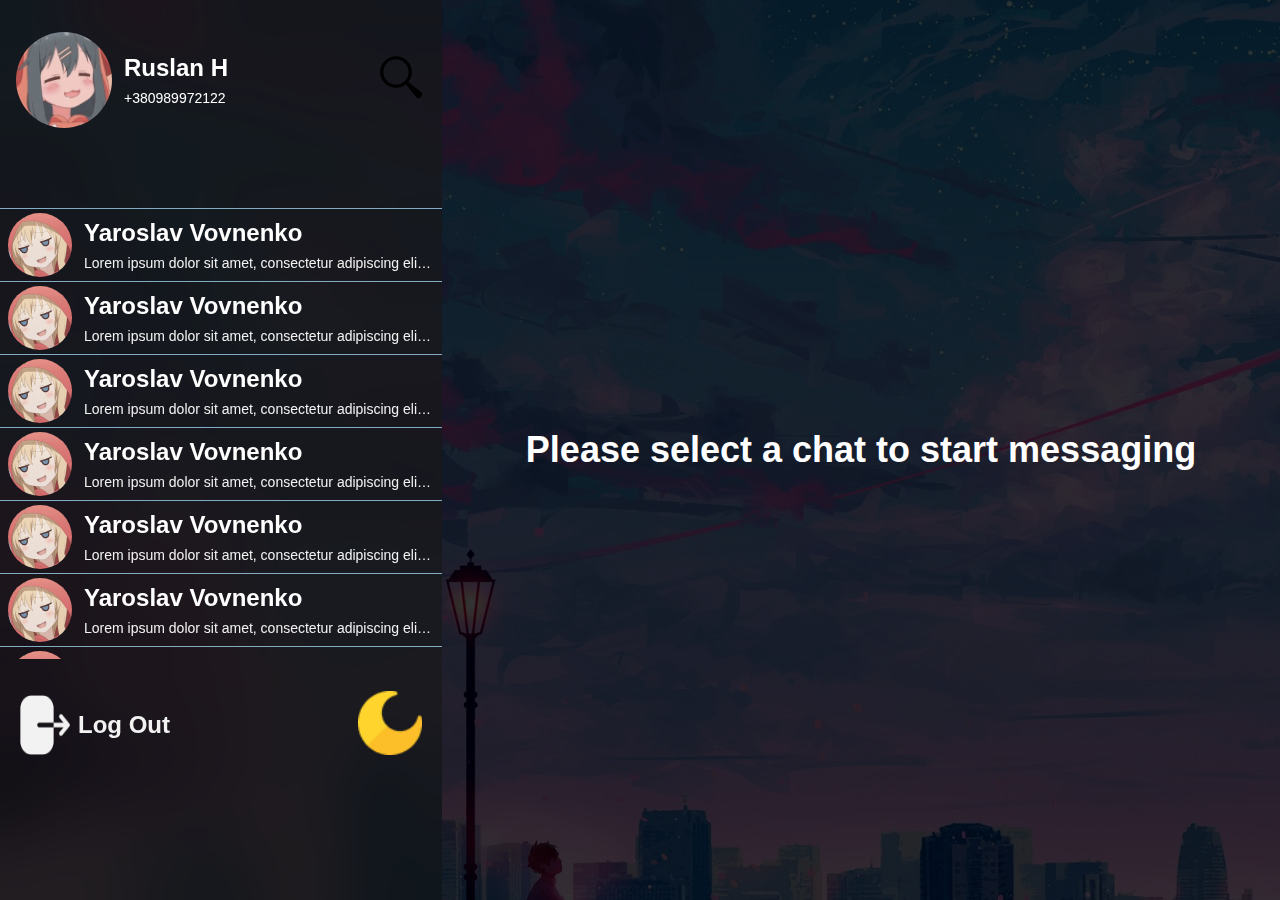
<file: IT-Chat/chat-template/html/Chat/indexDark.html>
<!DOCTYPE html>
<html lang="en">
<head>
  <meta charset="UTF-8">
  <title>Chat not active</title>
  <link rel="stylesheet" href="../../css/Chat/Chat-dark.css">
</head>
<body>
<div class="chat">
  <div class="chat-profile">
    <div class="chat-profile__user">
      <div class="chat-profile__user-info">
        <img class="chat-profile__user-info--avatar" src="../../assets/Chat/User-avatar.png" alt="user-info-avatar">
        <div class="chat-profile__user-info-data">
          <span class="chat-profile__user-info-data--name">Ruslan H</span>
          <span class="chat-profile__user-info-data--number">+380989972122</span>
        </div>
      </div>
      <div class="chat-profile__user-search">
        <a>
          <img class="chat-profile__user-search--icon" src="../../assets/Chat/SearchIcon.svg" alt="search-icon">
        </a>
      </div>
    </div>
    <div class="chat-profile__contacts">
      <a class="chat-profile__contact" href="DarkChattingPage.html">
        <img class="chat-profile__contact--avatar" src="../../assets/Chat/Contact-avatar.png" alt="contact-avatar">
        <div class="chat-profile__contact-data">
          <span class="chat-profile__contact--name">Yaroslav Vovnenko</span>
          <span class="chat-profile__contact--message">Lorem ipsum dolor sit amet, consectetur adipiscing elit. Suspendisse lobortis sem in orci interdum, eu dignissim urna iaculis. Sed vulputate mauris et erat consectetur mattis. Nullam sollicitudin arcu non mauris volutpat, ac euismod nisl accumsan. Vestibulum suscipit tincidunt tortor, laoreet ultricies ex viverra id. Quisque sem ligula, consectetur eget ipsum eu, tristique ultricies leo. Duis pretium dui quis leo porta viverra. Mauris felis ex, varius sed vehicula et, pellentesque quis dui. Sed euismod ac sapien nec hendrerit. Sed in pharetra leo. Ut consequat molestie sapien, ut condimentum odio bibendum quis. Vivamus est tellus, tristique vel orci ac, aliquam faucibus turpis. Nunc vulputate mauris vitae venenatis bibendum. Vestibulum id iaculis urna, id gravida lacus.</span>
        </div>
      </a>
      <a class="chat-profile__contact" href="DarkChattingPage.html">
        <img class="chat-profile__contact--avatar" src="../../assets/Chat/Contact-avatar.png" alt="contact-avatar">
        <div class="chat-profile__contact-data">
          <span class="chat-profile__contact--name">Yaroslav Vovnenko</span>
          <span class="chat-profile__contact--message">Lorem ipsum dolor sit amet, consectetur adipiscing elit. Suspendisse lobortis sem in orci interdum, eu dignissim urna iaculis. Sed vulputate mauris et erat consectetur mattis. Nullam sollicitudin arcu non mauris volutpat, ac euismod nisl accumsan. Vestibulum suscipit tincidunt tortor, laoreet ultricies ex viverra id. Quisque sem ligula, consectetur eget ipsum eu, tristique ultricies leo. Duis pretium dui quis leo porta viverra. Mauris felis ex, varius sed vehicula et, pellentesque quis dui. Sed euismod ac sapien nec hendrerit. Sed in pharetra leo. Ut consequat molestie sapien, ut condimentum odio bibendum quis. Vivamus est tellus, tristique vel orci ac, aliquam faucibus turpis. Nunc vulputate mauris vitae venenatis bibendum. Vestibulum id iaculis urna, id gravida lacus.</span>
        </div>
      </a><a class="chat-profile__contact" href="DarkChattingPage.html">
      <img class="chat-profile__contact--avatar" src="../../assets/Chat/Contact-avatar.png" alt="contact-avatar">
      <div class="chat-profile__contact-data">
        <span class="chat-profile__contact--name">Yaroslav Vovnenko</span>
        <span class="chat-profile__contact--message">Lorem ipsum dolor sit amet, consectetur adipiscing elit. Suspendisse lobortis sem in orci interdum, eu dignissim urna iaculis. Sed vulputate mauris et erat consectetur mattis. Nullam sollicitudin arcu non mauris volutpat, ac euismod nisl accumsan. Vestibulum suscipit tincidunt tortor, laoreet ultricies ex viverra id. Quisque sem ligula, consectetur eget ipsum eu, tristique ultricies leo. Duis pretium dui quis leo porta viverra. Mauris felis ex, varius sed vehicula et, pellentesque quis dui. Sed euismod ac sapien nec hendrerit. Sed in pharetra leo. Ut consequat molestie sapien, ut condimentum odio bibendum quis. Vivamus est tellus, tristique vel orci ac, aliquam faucibus turpis. Nunc vulputate mauris vitae venenatis bibendum. Vestibulum id iaculis urna, id gravida lacus.</span>
      </div>
    </a><a class="chat-profile__contact" href="DarkChattingPage.html">
      <img class="chat-profile__contact--avatar" src="../../assets/Chat/Contact-avatar.png" alt="contact-avatar">
      <div class="chat-profile__contact-data">
        <span class="chat-profile__contact--name">Yaroslav Vovnenko</span>
        <span class="chat-profile__contact--message">Lorem ipsum dolor sit amet, consectetur adipiscing elit. Suspendisse lobortis sem in orci interdum, eu dignissim urna iaculis. Sed vulputate mauris et erat consectetur mattis. Nullam sollicitudin arcu non mauris volutpat, ac euismod nisl accumsan. Vestibulum suscipit tincidunt tortor, laoreet ultricies ex viverra id. Quisque sem ligula, consectetur eget ipsum eu, tristique ultricies leo. Duis pretium dui quis leo porta viverra. Mauris felis ex, varius sed vehicula et, pellentesque quis dui. Sed euismod ac sapien nec hendrerit. Sed in pharetra leo. Ut consequat molestie sapien, ut condimentum odio bibendum quis. Vivamus est tellus, tristique vel orci ac, aliquam faucibus turpis. Nunc vulputate mauris vitae venenatis bibendum. Vestibulum id iaculis urna, id gravida lacus.</span>
      </div>
    </a><a class="chat-profile__contact" href="DarkChattingPage.html">
      <img class="chat-profile__contact--avatar" src="../../assets/Chat/Contact-avatar.png" alt="contact-avatar">
      <div class="chat-profile__contact-data">
        <span class="chat-profile__contact--name">Yaroslav Vovnenko</span>
        <span class="chat-profile__contact--message">Lorem ipsum dolor sit amet, consectetur adipiscing elit. Suspendisse lobortis sem in orci interdum, eu dignissim urna iaculis. Sed vulputate mauris et erat consectetur mattis. Nullam sollicitudin arcu non mauris volutpat, ac euismod nisl accumsan. Vestibulum suscipit tincidunt tortor, laoreet ultricies ex viverra id. Quisque sem ligula, consectetur eget ipsum eu, tristique ultricies leo. Duis pretium dui quis leo porta viverra. Mauris felis ex, varius sed vehicula et, pellentesque quis dui. Sed euismod ac sapien nec hendrerit. Sed in pharetra leo. Ut consequat molestie sapien, ut condimentum odio bibendum quis. Vivamus est tellus, tristique vel orci ac, aliquam faucibus turpis. Nunc vulputate mauris vitae venenatis bibendum. Vestibulum id iaculis urna, id gravida lacus.</span>
      </div>
    </a><a class="chat-profile__contact" href="DarkChattingPage.html">
      <img class="chat-profile__contact--avatar" src="../../assets/Chat/Contact-avatar.png" alt="contact-avatar">
      <div class="chat-profile__contact-data">
        <span class="chat-profile__contact--name">Yaroslav Vovnenko</span>
        <span class="chat-profile__contact--message">Lorem ipsum dolor sit amet, consectetur adipiscing elit. Suspendisse lobortis sem in orci interdum, eu dignissim urna iaculis. Sed vulputate mauris et erat consectetur mattis. Nullam sollicitudin arcu non mauris volutpat, ac euismod nisl accumsan. Vestibulum suscipit tincidunt tortor, laoreet ultricies ex viverra id. Quisque sem ligula, consectetur eget ipsum eu, tristique ultricies leo. Duis pretium dui quis leo porta viverra. Mauris felis ex, varius sed vehicula et, pellentesque quis dui. Sed euismod ac sapien nec hendrerit. Sed in pharetra leo. Ut consequat molestie sapien, ut condimentum odio bibendum quis. Vivamus est tellus, tristique vel orci ac, aliquam faucibus turpis. Nunc vulputate mauris vitae venenatis bibendum. Vestibulum id iaculis urna, id gravida lacus.</span>
      </div>
    </a><a class="chat-profile__contact" href="DarkChattingPage.html">
      <img class="chat-profile__contact--avatar" src="../../assets/Chat/Contact-avatar.png" alt="contact-avatar">
      <div class="chat-profile__contact-data">
        <span class="chat-profile__contact--name">Yaroslav Vovnenko</span>
        <span class="chat-profile__contact--message">Lorem ipsum dolor sit amet, consectetur adipiscing elit. Suspendisse lobortis sem in orci interdum, eu dignissim urna iaculis. Sed vulputate mauris et erat consectetur mattis. Nullam sollicitudin arcu non mauris volutpat, ac euismod nisl accumsan. Vestibulum suscipit tincidunt tortor, laoreet ultricies ex viverra id. Quisque sem ligula, consectetur eget ipsum eu, tristique ultricies leo. Duis pretium dui quis leo porta viverra. Mauris felis ex, varius sed vehicula et, pellentesque quis dui. Sed euismod ac sapien nec hendrerit. Sed in pharetra leo. Ut consequat molestie sapien, ut condimentum odio bibendum quis. Vivamus est tellus, tristique vel orci ac, aliquam faucibus turpis. Nunc vulputate mauris vitae venenatis bibendum. Vestibulum id iaculis urna, id gravida lacus.</span>
      </div>
    </a><a class="chat-profile__contact" href="DarkChattingPage.html">
      <img class="chat-profile__contact--avatar" src="../../assets/Chat/Contact-avatar.png" alt="contact-avatar">
      <div class="chat-profile__contact-data">
        <span class="chat-profile__contact--name">Yaroslav Vovnenko</span>
        <span class="chat-profile__contact--message">Lorem ipsum dolor sit amet, consectetur adipiscing elit. Suspendisse lobortis sem in orci interdum, eu dignissim urna iaculis. Sed vulputate mauris et erat consectetur mattis. Nullam sollicitudin arcu non mauris volutpat, ac euismod nisl accumsan. Vestibulum suscipit tincidunt tortor, laoreet ultricies ex viverra id. Quisque sem ligula, consectetur eget ipsum eu, tristique ultricies leo. Duis pretium dui quis leo porta viverra. Mauris felis ex, varius sed vehicula et, pellentesque quis dui. Sed euismod ac sapien nec hendrerit. Sed in pharetra leo. Ut consequat molestie sapien, ut condimentum odio bibendum quis. Vivamus est tellus, tristique vel orci ac, aliquam faucibus turpis. Nunc vulputate mauris vitae venenatis bibendum. Vestibulum id iaculis urna, id gravida lacus.</span>
      </div>
    </a><a class="chat-profile__contact" href="DarkChattingPage.html">
      <img class="chat-profile__contact--avatar" src="../../assets/Chat/Contact-avatar.png" alt="contact-avatar">
      <div class="chat-profile__contact-data">
        <span class="chat-profile__contact--name">Yaroslav Vovnenko</span>
        <span class="chat-profile__contact--message">Lorem ipsum dolor sit amet, consectetur adipiscing elit. Suspendisse lobortis sem in orci interdum, eu dignissim urna iaculis. Sed vulputate mauris et erat consectetur mattis. Nullam sollicitudin arcu non mauris volutpat, ac euismod nisl accumsan. Vestibulum suscipit tincidunt tortor, laoreet ultricies ex viverra id. Quisque sem ligula, consectetur eget ipsum eu, tristique ultricies leo. Duis pretium dui quis leo porta viverra. Mauris felis ex, varius sed vehicula et, pellentesque quis dui. Sed euismod ac sapien nec hendrerit. Sed in pharetra leo. Ut consequat molestie sapien, ut condimentum odio bibendum quis. Vivamus est tellus, tristique vel orci ac, aliquam faucibus turpis. Nunc vulputate mauris vitae venenatis bibendum. Vestibulum id iaculis urna, id gravida lacus.</span>
      </div>
    </a><a class="chat-profile__contact" href="DarkChattingPage.html">
      <img class="chat-profile__contact--avatar" src="../../assets/Chat/Contact-avatar.png" alt="contact-avatar">
      <div class="chat-profile__contact-data">
        <span class="chat-profile__contact--name">Yaroslav Vovnenko</span>
        <span class="chat-profile__contact--message">Lorem ipsum dolor sit amet, consectetur adipiscing elit. Suspendisse lobortis sem in orci interdum, eu dignissim urna iaculis. Sed vulputate mauris et erat consectetur mattis. Nullam sollicitudin arcu non mauris volutpat, ac euismod nisl accumsan. Vestibulum suscipit tincidunt tortor, laoreet ultricies ex viverra id. Quisque sem ligula, consectetur eget ipsum eu, tristique ultricies leo. Duis pretium dui quis leo porta viverra. Mauris felis ex, varius sed vehicula et, pellentesque quis dui. Sed euismod ac sapien nec hendrerit. Sed in pharetra leo. Ut consequat molestie sapien, ut condimentum odio bibendum quis. Vivamus est tellus, tristique vel orci ac, aliquam faucibus turpis. Nunc vulputate mauris vitae venenatis bibendum. Vestibulum id iaculis urna, id gravida lacus.</span>
      </div>
    </a><a class="chat-profile__contact" href="DarkChattingPage.html">
      <img class="chat-profile__contact--avatar" src="../../assets/Chat/Contact-avatar.png" alt="contact-avatar">
      <div class="chat-profile__contact-data">
        <span class="chat-profile__contact--name">Yaroslav Vovnenko</span>
        <span class="chat-profile__contact--message">Lorem ipsum dolor sit amet, consectetur adipiscing elit. Suspendisse lobortis sem in orci interdum, eu dignissim urna iaculis. Sed vulputate mauris et erat consectetur mattis. Nullam sollicitudin arcu non mauris volutpat, ac euismod nisl accumsan. Vestibulum suscipit tincidunt tortor, laoreet ultricies ex viverra id. Quisque sem ligula, consectetur eget ipsum eu, tristique ultricies leo. Duis pretium dui quis leo porta viverra. Mauris felis ex, varius sed vehicula et, pellentesque quis dui. Sed euismod ac sapien nec hendrerit. Sed in pharetra leo. Ut consequat molestie sapien, ut condimentum odio bibendum quis. Vivamus est tellus, tristique vel orci ac, aliquam faucibus turpis. Nunc vulputate mauris vitae venenatis bibendum. Vestibulum id iaculis urna, id gravida lacus.</span>
      </div>
    </a><a class="chat-profile__contact" href="DarkChattingPage.html">
      <img class="chat-profile__contact--avatar" src="../../assets/Chat/Contact-avatar.png" alt="contact-avatar">
      <div class="chat-profile__contact-data">
        <span class="chat-profile__contact--name">Yaroslav Vovnenko</span>
        <span class="chat-profile__contact--message">Lorem ipsum dolor sit amet, consectetur adipiscing elit. Suspendisse lobortis sem in orci interdum, eu dignissim urna iaculis. Sed vulputate mauris et erat consectetur mattis. Nullam sollicitudin arcu non mauris volutpat, ac euismod nisl accumsan. Vestibulum suscipit tincidunt tortor, laoreet ultricies ex viverra id. Quisque sem ligula, consectetur eget ipsum eu, tristique ultricies leo. Duis pretium dui quis leo porta viverra. Mauris felis ex, varius sed vehicula et, pellentesque quis dui. Sed euismod ac sapien nec hendrerit. Sed in pharetra leo. Ut consequat molestie sapien, ut condimentum odio bibendum quis. Vivamus est tellus, tristique vel orci ac, aliquam faucibus turpis. Nunc vulputate mauris vitae venenatis bibendum. Vestibulum id iaculis urna, id gravida lacus.</span>
      </div>
    </a><a class="chat-profile__contact" href="DarkChattingPage.html">
      <img class="chat-profile__contact--avatar" src="../../assets/Chat/Contact-avatar.png" alt="contact-avatar">
      <div class="chat-profile__contact-data">
        <span class="chat-profile__contact--name">Yaroslav Vovnenko</span>
        <span class="chat-profile__contact--message">Lorem ipsum dolor sit amet, consectetur adipiscing elit. Suspendisse lobortis sem in orci interdum, eu dignissim urna iaculis. Sed vulputate mauris et erat consectetur mattis. Nullam sollicitudin arcu non mauris volutpat, ac euismod nisl accumsan. Vestibulum suscipit tincidunt tortor, laoreet ultricies ex viverra id. Quisque sem ligula, consectetur eget ipsum eu, tristique ultricies leo. Duis pretium dui quis leo porta viverra. Mauris felis ex, varius sed vehicula et, pellentesque quis dui. Sed euismod ac sapien nec hendrerit. Sed in pharetra leo. Ut consequat molestie sapien, ut condimentum odio bibendum quis. Vivamus est tellus, tristique vel orci ac, aliquam faucibus turpis. Nunc vulputate mauris vitae venenatis bibendum. Vestibulum id iaculis urna, id gravida lacus.</span>
      </div>
    </a><a class="chat-profile__contact" href="DarkChattingPage.html">
      <img class="chat-profile__contact--avatar" src="../../assets/Chat/Contact-avatar.png" alt="contact-avatar">
      <div class="chat-profile__contact-data">
        <span class="chat-profile__contact--name">Yaroslav Vovnenko</span>
        <span class="chat-profile__contact--message">Lorem ipsum dolor sit amet, consectetur adipiscing elit. Suspendisse lobortis sem in orci interdum, eu dignissim urna iaculis. Sed vulputate mauris et erat consectetur mattis. Nullam sollicitudin arcu non mauris volutpat, ac euismod nisl accumsan. Vestibulum suscipit tincidunt tortor, laoreet ultricies ex viverra id. Quisque sem ligula, consectetur eget ipsum eu, tristique ultricies leo. Duis pretium dui quis leo porta viverra. Mauris felis ex, varius sed vehicula et, pellentesque quis dui. Sed euismod ac sapien nec hendrerit. Sed in pharetra leo. Ut consequat molestie sapien, ut condimentum odio bibendum quis. Vivamus est tellus, tristique vel orci ac, aliquam faucibus turpis. Nunc vulputate mauris vitae venenatis bibendum. Vestibulum id iaculis urna, id gravida lacus.</span>
      </div>
    </a><a class="chat-profile__contact" href="DarkChattingPage.html">
      <img class="chat-profile__contact--avatar" src="../../assets/Chat/Contact-avatar.png" alt="contact-avatar">
      <div class="chat-profile__contact-data">
        <span class="chat-profile__contact--name">Yaroslav Vovnenko</span>
        <span class="chat-profile__contact--message">Lorem ipsum dolor sit amet, consectetur adipiscing elit. Suspendisse lobortis sem in orci interdum, eu dignissim urna iaculis. Sed vulputate mauris et erat consectetur mattis. Nullam sollicitudin arcu non mauris volutpat, ac euismod nisl accumsan. Vestibulum suscipit tincidunt tortor, laoreet ultricies ex viverra id. Quisque sem ligula, consectetur eget ipsum eu, tristique ultricies leo. Duis pretium dui quis leo porta viverra. Mauris felis ex, varius sed vehicula et, pellentesque quis dui. Sed euismod ac sapien nec hendrerit. Sed in pharetra leo. Ut consequat molestie sapien, ut condimentum odio bibendum quis. Vivamus est tellus, tristique vel orci ac, aliquam faucibus turpis. Nunc vulputate mauris vitae venenatis bibendum. Vestibulum id iaculis urna, id gravida lacus.</span>
      </div>
    </a><a class="chat-profile__contact" href="DarkChattingPage.html">
      <img class="chat-profile__contact--avatar" src="../../assets/Chat/Contact-avatar.png" alt="contact-avatar">
      <div class="chat-profile__contact-data">
        <span class="chat-profile__contact--name">Yaroslav Vovnenko</span>
        <span class="chat-profile__contact--message">Lorem ipsum dolor sit amet, consectetur adipiscing elit. Suspendisse lobortis sem in orci interdum, eu dignissim urna iaculis. Sed vulputate mauris et erat consectetur mattis. Nullam sollicitudin arcu non mauris volutpat, ac euismod nisl accumsan. Vestibulum suscipit tincidunt tortor, laoreet ultricies ex viverra id. Quisque sem ligula, consectetur eget ipsum eu, tristique ultricies leo. Duis pretium dui quis leo porta viverra. Mauris felis ex, varius sed vehicula et, pellentesque quis dui. Sed euismod ac sapien nec hendrerit. Sed in pharetra leo. Ut consequat molestie sapien, ut condimentum odio bibendum quis. Vivamus est tellus, tristique vel orci ac, aliquam faucibus turpis. Nunc vulputate mauris vitae venenatis bibendum. Vestibulum id iaculis urna, id gravida lacus.</span>
      </div>
    </a><a class="chat-profile__contact" href="DarkChattingPage.html">
      <img class="chat-profile__contact--avatar" src="../../assets/Chat/Contact-avatar.png" alt="contact-avatar">
      <div class="chat-profile__contact-data">
        <span class="chat-profile__contact--name">Yaroslav Vovnenko</span>
        <span class="chat-profile__contact--message">Lorem ipsum dolor sit amet, consectetur adipiscing elit. Suspendisse lobortis sem in orci interdum, eu dignissim urna iaculis. Sed vulputate mauris et erat consectetur mattis. Nullam sollicitudin arcu non mauris volutpat, ac euismod nisl accumsan. Vestibulum suscipit tincidunt tortor, laoreet ultricies ex viverra id. Quisque sem ligula, consectetur eget ipsum eu, tristique ultricies leo. Duis pretium dui quis leo porta viverra. Mauris felis ex, varius sed vehicula et, pellentesque quis dui. Sed euismod ac sapien nec hendrerit. Sed in pharetra leo. Ut consequat molestie sapien, ut condimentum odio bibendum quis. Vivamus est tellus, tristique vel orci ac, aliquam faucibus turpis. Nunc vulputate mauris vitae venenatis bibendum. Vestibulum id iaculis urna, id gravida lacus.</span>
      </div>
    </a><a class="chat-profile__contact" href="DarkChattingPage.html">
      <img class="chat-profile__contact--avatar" src="../../assets/Chat/Contact-avatar.png" alt="contact-avatar">
      <div class="chat-profile__contact-data">
        <span class="chat-profile__contact--name">Yaroslav Vovnenko</span>
        <span class="chat-profile__contact--message">Lorem ipsum dolor sit amet, consectetur adipiscing elit. Suspendisse lobortis sem in orci interdum, eu dignissim urna iaculis. Sed vulputate mauris et erat consectetur mattis. Nullam sollicitudin arcu non mauris volutpat, ac euismod nisl accumsan. Vestibulum suscipit tincidunt tortor, laoreet ultricies ex viverra id. Quisque sem ligula, consectetur eget ipsum eu, tristique ultricies leo. Duis pretium dui quis leo porta viverra. Mauris felis ex, varius sed vehicula et, pellentesque quis dui. Sed euismod ac sapien nec hendrerit. Sed in pharetra leo. Ut consequat molestie sapien, ut condimentum odio bibendum quis. Vivamus est tellus, tristique vel orci ac, aliquam faucibus turpis. Nunc vulputate mauris vitae venenatis bibendum. Vestibulum id iaculis urna, id gravida lacus.</span>
      </div>
    </a>
    </div>
    <div class="chat-profile__settings">
      <a class="chat-profile__settings--logout" href="../Login/Login.html">
        <img class="chat-profile__bottom-button" src="../../assets/Chat/Logout-dark.png" alt="logout-button">
        <span class="chat-profile__bottom-button-text">Log Out</span>
      </a>
      <a class="chat-profile__settings--change-theme" href="index.html">
        <img class="chat-profile__bottom-light" src="../../assets/Chat/Dark-theme.png" alt="light-theme-button">
      </a>
    </div>
  </div>
  <div class="chat-main-section">
    <span class="chat-main-section--starter">Please select a chat to start messaging</span>
  </div>
</div>
</body>
</html>
</file>
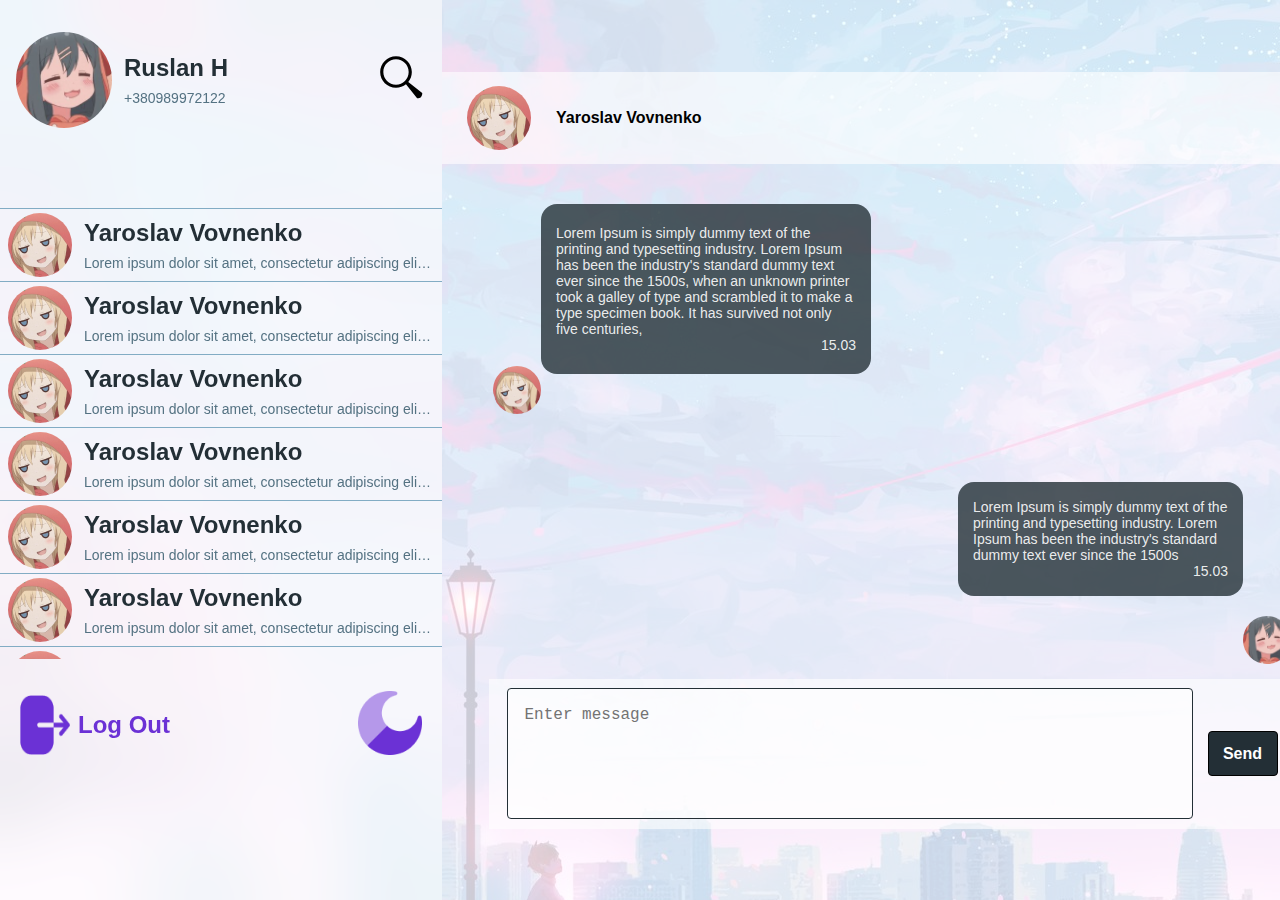
<file: IT-Chat/chat-template/html/Chat/LightChattingPage.html>
<!DOCTYPE html>
<html lang="en">
<head>
    <meta charset="UTF-8">
    <title>Chat not active</title>
    <link rel="stylesheet" href="../../css/Chat/Chat-light.css">
</head>
<body>
<div class="chat">
    <div class="chat-profile">
        <div class="chat-profile__user">
            <div class="chat-profile__user-info">
                <img class="chat-profile__user-info--avatar" src="../../assets/Chat/User-avatar.png" alt="user-info-avatar">
                <div class="chat-profile__user-info-data">
                    <span class="chat-profile__user-info-data--name">Ruslan H</span>
                    <span class="chat-profile__user-info-data--number">+380989972122</span>
                </div>
            </div>
            <div class="chat-profile__user-search">
                <a>
                    <img class="chat-profile__user-search--icon" src="../../assets/Chat/SearchIcon.svg" alt="search-icon">
                </a>
            </div>
        </div>
        <div class="chat-profile__contacts">
            <a class="chat-profile__contact" href="LightChattingPage.html">
                <img class="chat-profile__contact--avatar" src="../../assets/Chat/Contact-avatar.png" alt="contact-avatar">
                <div class="chat-profile__contact-data">
                    <span class="chat-profile__contact--name">Yaroslav Vovnenko</span>
                    <span class="chat-profile__contact--message">Lorem ipsum dolor sit amet, consectetur adipiscing elit. Suspendisse lobortis sem in orci interdum, eu dignissim urna iaculis. Sed vulputate mauris et erat consectetur mattis. Nullam sollicitudin arcu non mauris volutpat, ac euismod nisl accumsan. Vestibulum suscipit tincidunt tortor, laoreet ultricies ex viverra id. Quisque sem ligula, consectetur eget ipsum eu, tristique ultricies leo. Duis pretium dui quis leo porta viverra. Mauris felis ex, varius sed vehicula et, pellentesque quis dui. Sed euismod ac sapien nec hendrerit. Sed in pharetra leo. Ut consequat molestie sapien, ut condimentum odio bibendum quis. Vivamus est tellus, tristique vel orci ac, aliquam faucibus turpis. Nunc vulputate mauris vitae venenatis bibendum. Vestibulum id iaculis urna, id gravida lacus.</span>
                </div>
            </a>
            <a class="chat-profile__contact" href="LightChattingPage.html">
                <img class="chat-profile__contact--avatar" src="../../assets/Chat/Contact-avatar.png" alt="contact-avatar">
                <div class="chat-profile__contact-data">
                    <span class="chat-profile__contact--name">Yaroslav Vovnenko</span>
                    <span class="chat-profile__contact--message">Lorem ipsum dolor sit amet, consectetur adipiscing elit. Suspendisse lobortis sem in orci interdum, eu dignissim urna iaculis. Sed vulputate mauris et erat consectetur mattis. Nullam sollicitudin arcu non mauris volutpat, ac euismod nisl accumsan. Vestibulum suscipit tincidunt tortor, laoreet ultricies ex viverra id. Quisque sem ligula, consectetur eget ipsum eu, tristique ultricies leo. Duis pretium dui quis leo porta viverra. Mauris felis ex, varius sed vehicula et, pellentesque quis dui. Sed euismod ac sapien nec hendrerit. Sed in pharetra leo. Ut consequat molestie sapien, ut condimentum odio bibendum quis. Vivamus est tellus, tristique vel orci ac, aliquam faucibus turpis. Nunc vulputate mauris vitae venenatis bibendum. Vestibulum id iaculis urna, id gravida lacus.</span>
                </div>
            </a><a class="chat-profile__contact" href="LightChattingPage.html">
            <img class="chat-profile__contact--avatar" src="../../assets/Chat/Contact-avatar.png" alt="contact-avatar">
            <div class="chat-profile__contact-data">
                <span class="chat-profile__contact--name">Yaroslav Vovnenko</span>
                <span class="chat-profile__contact--message">Lorem ipsum dolor sit amet, consectetur adipiscing elit. Suspendisse lobortis sem in orci interdum, eu dignissim urna iaculis. Sed vulputate mauris et erat consectetur mattis. Nullam sollicitudin arcu non mauris volutpat, ac euismod nisl accumsan. Vestibulum suscipit tincidunt tortor, laoreet ultricies ex viverra id. Quisque sem ligula, consectetur eget ipsum eu, tristique ultricies leo. Duis pretium dui quis leo porta viverra. Mauris felis ex, varius sed vehicula et, pellentesque quis dui. Sed euismod ac sapien nec hendrerit. Sed in pharetra leo. Ut consequat molestie sapien, ut condimentum odio bibendum quis. Vivamus est tellus, tristique vel orci ac, aliquam faucibus turpis. Nunc vulputate mauris vitae venenatis bibendum. Vestibulum id iaculis urna, id gravida lacus.</span>
            </div>
        </a><a class="chat-profile__contact" href="LightChattingPage.html">
            <img class="chat-profile__contact--avatar" src="../../assets/Chat/Contact-avatar.png" alt="contact-avatar">
            <div class="chat-profile__contact-data">
                <span class="chat-profile__contact--name">Yaroslav Vovnenko</span>
                <span class="chat-profile__contact--message">Lorem ipsum dolor sit amet, consectetur adipiscing elit. Suspendisse lobortis sem in orci interdum, eu dignissim urna iaculis. Sed vulputate mauris et erat consectetur mattis. Nullam sollicitudin arcu non mauris volutpat, ac euismod nisl accumsan. Vestibulum suscipit tincidunt tortor, laoreet ultricies ex viverra id. Quisque sem ligula, consectetur eget ipsum eu, tristique ultricies leo. Duis pretium dui quis leo porta viverra. Mauris felis ex, varius sed vehicula et, pellentesque quis dui. Sed euismod ac sapien nec hendrerit. Sed in pharetra leo. Ut consequat molestie sapien, ut condimentum odio bibendum quis. Vivamus est tellus, tristique vel orci ac, aliquam faucibus turpis. Nunc vulputate mauris vitae venenatis bibendum. Vestibulum id iaculis urna, id gravida lacus.</span>
            </div>
        </a><a class="chat-profile__contact" href="LightChattingPage.html">
            <img class="chat-profile__contact--avatar" src="../../assets/Chat/Contact-avatar.png" alt="contact-avatar">
            <div class="chat-profile__contact-data">
                <span class="chat-profile__contact--name">Yaroslav Vovnenko</span>
                <span class="chat-profile__contact--message">Lorem ipsum dolor sit amet, consectetur adipiscing elit. Suspendisse lobortis sem in orci interdum, eu dignissim urna iaculis. Sed vulputate mauris et erat consectetur mattis. Nullam sollicitudin arcu non mauris volutpat, ac euismod nisl accumsan. Vestibulum suscipit tincidunt tortor, laoreet ultricies ex viverra id. Quisque sem ligula, consectetur eget ipsum eu, tristique ultricies leo. Duis pretium dui quis leo porta viverra. Mauris felis ex, varius sed vehicula et, pellentesque quis dui. Sed euismod ac sapien nec hendrerit. Sed in pharetra leo. Ut consequat molestie sapien, ut condimentum odio bibendum quis. Vivamus est tellus, tristique vel orci ac, aliquam faucibus turpis. Nunc vulputate mauris vitae venenatis bibendum. Vestibulum id iaculis urna, id gravida lacus.</span>
            </div>
        </a><a class="chat-profile__contact" href="LightChattingPage.html">
            <img class="chat-profile__contact--avatar" src="../../assets/Chat/Contact-avatar.png" alt="contact-avatar">
            <div class="chat-profile__contact-data">
                <span class="chat-profile__contact--name">Yaroslav Vovnenko</span>
                <span class="chat-profile__contact--message">Lorem ipsum dolor sit amet, consectetur adipiscing elit. Suspendisse lobortis sem in orci interdum, eu dignissim urna iaculis. Sed vulputate mauris et erat consectetur mattis. Nullam sollicitudin arcu non mauris volutpat, ac euismod nisl accumsan. Vestibulum suscipit tincidunt tortor, laoreet ultricies ex viverra id. Quisque sem ligula, consectetur eget ipsum eu, tristique ultricies leo. Duis pretium dui quis leo porta viverra. Mauris felis ex, varius sed vehicula et, pellentesque quis dui. Sed euismod ac sapien nec hendrerit. Sed in pharetra leo. Ut consequat molestie sapien, ut condimentum odio bibendum quis. Vivamus est tellus, tristique vel orci ac, aliquam faucibus turpis. Nunc vulputate mauris vitae venenatis bibendum. Vestibulum id iaculis urna, id gravida lacus.</span>
            </div>
        </a><a class="chat-profile__contact" href="LightChattingPage.html">
            <img class="chat-profile__contact--avatar" src="../../assets/Chat/Contact-avatar.png" alt="contact-avatar">
            <div class="chat-profile__contact-data">
                <span class="chat-profile__contact--name">Yaroslav Vovnenko</span>
                <span class="chat-profile__contact--message">Lorem ipsum dolor sit amet, consectetur adipiscing elit. Suspendisse lobortis sem in orci interdum, eu dignissim urna iaculis. Sed vulputate mauris et erat consectetur mattis. Nullam sollicitudin arcu non mauris volutpat, ac euismod nisl accumsan. Vestibulum suscipit tincidunt tortor, laoreet ultricies ex viverra id. Quisque sem ligula, consectetur eget ipsum eu, tristique ultricies leo. Duis pretium dui quis leo porta viverra. Mauris felis ex, varius sed vehicula et, pellentesque quis dui. Sed euismod ac sapien nec hendrerit. Sed in pharetra leo. Ut consequat molestie sapien, ut condimentum odio bibendum quis. Vivamus est tellus, tristique vel orci ac, aliquam faucibus turpis. Nunc vulputate mauris vitae venenatis bibendum. Vestibulum id iaculis urna, id gravida lacus.</span>
            </div>
        </a><a class="chat-profile__contact" href="LightChattingPage.html">
            <img class="chat-profile__contact--avatar" src="../../assets/Chat/Contact-avatar.png" alt="contact-avatar">
            <div class="chat-profile__contact-data">
                <span class="chat-profile__contact--name">Yaroslav Vovnenko</span>
                <span class="chat-profile__contact--message">Lorem ipsum dolor sit amet, consectetur adipiscing elit. Suspendisse lobortis sem in orci interdum, eu dignissim urna iaculis. Sed vulputate mauris et erat consectetur mattis. Nullam sollicitudin arcu non mauris volutpat, ac euismod nisl accumsan. Vestibulum suscipit tincidunt tortor, laoreet ultricies ex viverra id. Quisque sem ligula, consectetur eget ipsum eu, tristique ultricies leo. Duis pretium dui quis leo porta viverra. Mauris felis ex, varius sed vehicula et, pellentesque quis dui. Sed euismod ac sapien nec hendrerit. Sed in pharetra leo. Ut consequat molestie sapien, ut condimentum odio bibendum quis. Vivamus est tellus, tristique vel orci ac, aliquam faucibus turpis. Nunc vulputate mauris vitae venenatis bibendum. Vestibulum id iaculis urna, id gravida lacus.</span>
            </div>
        </a><a class="chat-profile__contact" href="LightChattingPage.html">
            <img class="chat-profile__contact--avatar" src="../../assets/Chat/Contact-avatar.png" alt="contact-avatar">
            <div class="chat-profile__contact-data">
                <span class="chat-profile__contact--name">Yaroslav Vovnenko</span>
                <span class="chat-profile__contact--message">Lorem ipsum dolor sit amet, consectetur adipiscing elit. Suspendisse lobortis sem in orci interdum, eu dignissim urna iaculis. Sed vulputate mauris et erat consectetur mattis. Nullam sollicitudin arcu non mauris volutpat, ac euismod nisl accumsan. Vestibulum suscipit tincidunt tortor, laoreet ultricies ex viverra id. Quisque sem ligula, consectetur eget ipsum eu, tristique ultricies leo. Duis pretium dui quis leo porta viverra. Mauris felis ex, varius sed vehicula et, pellentesque quis dui. Sed euismod ac sapien nec hendrerit. Sed in pharetra leo. Ut consequat molestie sapien, ut condimentum odio bibendum quis. Vivamus est tellus, tristique vel orci ac, aliquam faucibus turpis. Nunc vulputate mauris vitae venenatis bibendum. Vestibulum id iaculis urna, id gravida lacus.</span>
            </div>
        </a><a class="chat-profile__contact" href="LightChattingPage.html">
            <img class="chat-profile__contact--avatar" src="../../assets/Chat/Contact-avatar.png" alt="contact-avatar">
            <div class="chat-profile__contact-data">
                <span class="chat-profile__contact--name">Yaroslav Vovnenko</span>
                <span class="chat-profile__contact--message">Lorem ipsum dolor sit amet, consectetur adipiscing elit. Suspendisse lobortis sem in orci interdum, eu dignissim urna iaculis. Sed vulputate mauris et erat consectetur mattis. Nullam sollicitudin arcu non mauris volutpat, ac euismod nisl accumsan. Vestibulum suscipit tincidunt tortor, laoreet ultricies ex viverra id. Quisque sem ligula, consectetur eget ipsum eu, tristique ultricies leo. Duis pretium dui quis leo porta viverra. Mauris felis ex, varius sed vehicula et, pellentesque quis dui. Sed euismod ac sapien nec hendrerit. Sed in pharetra leo. Ut consequat molestie sapien, ut condimentum odio bibendum quis. Vivamus est tellus, tristique vel orci ac, aliquam faucibus turpis. Nunc vulputate mauris vitae venenatis bibendum. Vestibulum id iaculis urna, id gravida lacus.</span>
            </div>
        </a><a class="chat-profile__contact" href="LightChattingPage.html">
            <img class="chat-profile__contact--avatar" src="../../assets/Chat/Contact-avatar.png" alt="contact-avatar">
            <div class="chat-profile__contact-data">
                <span class="chat-profile__contact--name">Yaroslav Vovnenko</span>
                <span class="chat-profile__contact--message">Lorem ipsum dolor sit amet, consectetur adipiscing elit. Suspendisse lobortis sem in orci interdum, eu dignissim urna iaculis. Sed vulputate mauris et erat consectetur mattis. Nullam sollicitudin arcu non mauris volutpat, ac euismod nisl accumsan. Vestibulum suscipit tincidunt tortor, laoreet ultricies ex viverra id. Quisque sem ligula, consectetur eget ipsum eu, tristique ultricies leo. Duis pretium dui quis leo porta viverra. Mauris felis ex, varius sed vehicula et, pellentesque quis dui. Sed euismod ac sapien nec hendrerit. Sed in pharetra leo. Ut consequat molestie sapien, ut condimentum odio bibendum quis. Vivamus est tellus, tristique vel orci ac, aliquam faucibus turpis. Nunc vulputate mauris vitae venenatis bibendum. Vestibulum id iaculis urna, id gravida lacus.</span>
            </div>
        </a><a class="chat-profile__contact" href="LightChattingPage.html">
            <img class="chat-profile__contact--avatar" src="../../assets/Chat/Contact-avatar.png" alt="contact-avatar">
            <div class="chat-profile__contact-data">
                <span class="chat-profile__contact--name">Yaroslav Vovnenko</span>
                <span class="chat-profile__contact--message">Lorem ipsum dolor sit amet, consectetur adipiscing elit. Suspendisse lobortis sem in orci interdum, eu dignissim urna iaculis. Sed vulputate mauris et erat consectetur mattis. Nullam sollicitudin arcu non mauris volutpat, ac euismod nisl accumsan. Vestibulum suscipit tincidunt tortor, laoreet ultricies ex viverra id. Quisque sem ligula, consectetur eget ipsum eu, tristique ultricies leo. Duis pretium dui quis leo porta viverra. Mauris felis ex, varius sed vehicula et, pellentesque quis dui. Sed euismod ac sapien nec hendrerit. Sed in pharetra leo. Ut consequat molestie sapien, ut condimentum odio bibendum quis. Vivamus est tellus, tristique vel orci ac, aliquam faucibus turpis. Nunc vulputate mauris vitae venenatis bibendum. Vestibulum id iaculis urna, id gravida lacus.</span>
            </div>
        </a><a class="chat-profile__contact" href="LightChattingPage.html">
            <img class="chat-profile__contact--avatar" src="../../assets/Chat/Contact-avatar.png" alt="contact-avatar">
            <div class="chat-profile__contact-data">
                <span class="chat-profile__contact--name">Yaroslav Vovnenko</span>
                <span class="chat-profile__contact--message">Lorem ipsum dolor sit amet, consectetur adipiscing elit. Suspendisse lobortis sem in orci interdum, eu dignissim urna iaculis. Sed vulputate mauris et erat consectetur mattis. Nullam sollicitudin arcu non mauris volutpat, ac euismod nisl accumsan. Vestibulum suscipit tincidunt tortor, laoreet ultricies ex viverra id. Quisque sem ligula, consectetur eget ipsum eu, tristique ultricies leo. Duis pretium dui quis leo porta viverra. Mauris felis ex, varius sed vehicula et, pellentesque quis dui. Sed euismod ac sapien nec hendrerit. Sed in pharetra leo. Ut consequat molestie sapien, ut condimentum odio bibendum quis. Vivamus est tellus, tristique vel orci ac, aliquam faucibus turpis. Nunc vulputate mauris vitae venenatis bibendum. Vestibulum id iaculis urna, id gravida lacus.</span>
            </div>
        </a><a class="chat-profile__contact" href="LightChattingPage.html">
            <img class="chat-profile__contact--avatar" src="../../assets/Chat/Contact-avatar.png" alt="contact-avatar">
            <div class="chat-profile__contact-data">
                <span class="chat-profile__contact--name">Yaroslav Vovnenko</span>
                <span class="chat-profile__contact--message">Lorem ipsum dolor sit amet, consectetur adipiscing elit. Suspendisse lobortis sem in orci interdum, eu dignissim urna iaculis. Sed vulputate mauris et erat consectetur mattis. Nullam sollicitudin arcu non mauris volutpat, ac euismod nisl accumsan. Vestibulum suscipit tincidunt tortor, laoreet ultricies ex viverra id. Quisque sem ligula, consectetur eget ipsum eu, tristique ultricies leo. Duis pretium dui quis leo porta viverra. Mauris felis ex, varius sed vehicula et, pellentesque quis dui. Sed euismod ac sapien nec hendrerit. Sed in pharetra leo. Ut consequat molestie sapien, ut condimentum odio bibendum quis. Vivamus est tellus, tristique vel orci ac, aliquam faucibus turpis. Nunc vulputate mauris vitae venenatis bibendum. Vestibulum id iaculis urna, id gravida lacus.</span>
            </div>
        </a><a class="chat-profile__contact" href="LightChattingPage.html">
            <img class="chat-profile__contact--avatar" src="../../assets/Chat/Contact-avatar.png" alt="contact-avatar">
            <div class="chat-profile__contact-data">
                <span class="chat-profile__contact--name">Yaroslav Vovnenko</span>
                <span class="chat-profile__contact--message">Lorem ipsum dolor sit amet, consectetur adipiscing elit. Suspendisse lobortis sem in orci interdum, eu dignissim urna iaculis. Sed vulputate mauris et erat consectetur mattis. Nullam sollicitudin arcu non mauris volutpat, ac euismod nisl accumsan. Vestibulum suscipit tincidunt tortor, laoreet ultricies ex viverra id. Quisque sem ligula, consectetur eget ipsum eu, tristique ultricies leo. Duis pretium dui quis leo porta viverra. Mauris felis ex, varius sed vehicula et, pellentesque quis dui. Sed euismod ac sapien nec hendrerit. Sed in pharetra leo. Ut consequat molestie sapien, ut condimentum odio bibendum quis. Vivamus est tellus, tristique vel orci ac, aliquam faucibus turpis. Nunc vulputate mauris vitae venenatis bibendum. Vestibulum id iaculis urna, id gravida lacus.</span>
            </div>
        </a><a class="chat-profile__contact" href="LightChattingPage.html">
            <img class="chat-profile__contact--avatar" src="../../assets/Chat/Contact-avatar.png" alt="contact-avatar">
            <div class="chat-profile__contact-data">
                <span class="chat-profile__contact--name">Yaroslav Vovnenko</span>
                <span class="chat-profile__contact--message">Lorem ipsum dolor sit amet, consectetur adipiscing elit. Suspendisse lobortis sem in orci interdum, eu dignissim urna iaculis. Sed vulputate mauris et erat consectetur mattis. Nullam sollicitudin arcu non mauris volutpat, ac euismod nisl accumsan. Vestibulum suscipit tincidunt tortor, laoreet ultricies ex viverra id. Quisque sem ligula, consectetur eget ipsum eu, tristique ultricies leo. Duis pretium dui quis leo porta viverra. Mauris felis ex, varius sed vehicula et, pellentesque quis dui. Sed euismod ac sapien nec hendrerit. Sed in pharetra leo. Ut consequat molestie sapien, ut condimentum odio bibendum quis. Vivamus est tellus, tristique vel orci ac, aliquam faucibus turpis. Nunc vulputate mauris vitae venenatis bibendum. Vestibulum id iaculis urna, id gravida lacus.</span>
            </div>
        </a><a class="chat-profile__contact" href="LightChattingPage.html">
            <img class="chat-profile__contact--avatar" src="../../assets/Chat/Contact-avatar.png" alt="contact-avatar">
            <div class="chat-profile__contact-data">
                <span class="chat-profile__contact--name">Yaroslav Vovnenko</span>
                <span class="chat-profile__contact--message">Lorem ipsum dolor sit amet, consectetur adipiscing elit. Suspendisse lobortis sem in orci interdum, eu dignissim urna iaculis. Sed vulputate mauris et erat consectetur mattis. Nullam sollicitudin arcu non mauris volutpat, ac euismod nisl accumsan. Vestibulum suscipit tincidunt tortor, laoreet ultricies ex viverra id. Quisque sem ligula, consectetur eget ipsum eu, tristique ultricies leo. Duis pretium dui quis leo porta viverra. Mauris felis ex, varius sed vehicula et, pellentesque quis dui. Sed euismod ac sapien nec hendrerit. Sed in pharetra leo. Ut consequat molestie sapien, ut condimentum odio bibendum quis. Vivamus est tellus, tristique vel orci ac, aliquam faucibus turpis. Nunc vulputate mauris vitae venenatis bibendum. Vestibulum id iaculis urna, id gravida lacus.</span>
            </div>
        </a><a class="chat-profile__contact" href="LightChattingPage.html">
            <img class="chat-profile__contact--avatar" src="../../assets/Chat/Contact-avatar.png" alt="contact-avatar">
            <div class="chat-profile__contact-data">
                <span class="chat-profile__contact--name">Yaroslav Vovnenko</span>
                <span class="chat-profile__contact--message">Lorem ipsum dolor sit amet, consectetur adipiscing elit. Suspendisse lobortis sem in orci interdum, eu dignissim urna iaculis. Sed vulputate mauris et erat consectetur mattis. Nullam sollicitudin arcu non mauris volutpat, ac euismod nisl accumsan. Vestibulum suscipit tincidunt tortor, laoreet ultricies ex viverra id. Quisque sem ligula, consectetur eget ipsum eu, tristique ultricies leo. Duis pretium dui quis leo porta viverra. Mauris felis ex, varius sed vehicula et, pellentesque quis dui. Sed euismod ac sapien nec hendrerit. Sed in pharetra leo. Ut consequat molestie sapien, ut condimentum odio bibendum quis. Vivamus est tellus, tristique vel orci ac, aliquam faucibus turpis. Nunc vulputate mauris vitae venenatis bibendum. Vestibulum id iaculis urna, id gravida lacus.</span>
            </div>
        </a>
        </div>
        <div class="chat-profile__settings">
            <a class="chat-profile__settings--logout" href="../Login/Login.html">
                <img class="chat-profile__bottom-button" src="../../assets/Chat/Logout-light.png" alt="logout-button">
                <span class="chat-profile__bottom-button-text">Log Out</span>
            </a>
            <a class="chat-profile__settings--change-theme" href="DarkChattingPage.html">
                <img class="chat-profile__bottom-light" src="../../assets/Chat/Light-dark-theme.png" alt="light-theme-button">
            </a>
        </div>
    </div>
    <div class="chat-main-section">
        <div class="chat-main-section__contacts-information">
            <img class="chat-main-section__contacts-information--avatar" src="../../assets/Chat/Contact-avatar.png">
            <span class="chat-main-section__contacts-information--name">Yaroslav Vovnenko</span>
        </div>
        <div class="chat-main-section__messages">
            <div class="chat-main-section__messages--container-1">
                <img class="chat-main-section__messages--contact-avatar" src="../../assets/Chat/Contact-avatar.png">
                <div class="chat-main-section__messages--contact-message">
                    <div class="chat-main-section__messages--contact-message-time">
                        <span class="chat-main-section__messages--contact-message--text">
                            Lorem Ipsum is simply dummy text of the printing and typesetting industry. Lorem Ipsum has been the industry's standard dummy text ever since the 1500s, when an unknown printer took a galley of type and scrambled it to make a type specimen book. It has survived not only five centuries,
                        </span>
                        <span class="chat-main-section__messages--contact-message--time">
                                15.03
                        </span>
                    </div>
                </div>
            </div>
             <div class="chat-main-section__messages--container-2">
                <img class="chat-main-section__messages--user-avatar" src="../../assets/Chat/User-avatar.png">
                    <div class="chat-main-section__messages--user-message">
                        <div class="chat-main-section__messages--user-message-time">
                            <span class="chat-main-section__messages--user-message--text">
                                 Lorem Ipsum is simply dummy text of the printing and typesetting industry. Lorem Ipsum has been the industry's standard dummy text ever since the 1500s
                            </span>
                            <span class="chat-main-section__messages--user-message--time">
                                    15.03
                            </span>
                        </div>
                    </div>
                </div>
            <div class="chat-main-section__messages--container-1">
                <img class="chat-main-section__messages--contact-avatar" src="../../assets/Chat/Contact-avatar.png">
                <div class="chat-main-section__messages--contact-message">
                    <div class="chat-main-section__messages--contact-message-time">
                        <span class="chat-main-section__messages--contact-message--text">
                            Lorem Ipsum is simply dummy text of the printing and typesetting industry. Lorem Ipsum has been the industry's standard dummy text ever since the 1500s, when an unknown printer took a galley of type and scrambled it to make a type specimen book. It has survived not only five centuries,
                        </span>
                        <span class="chat-main-section__messages--contact-message--time">
                                15.03
                        </span>
                    </div>
                </div>
            </div>
            <div class="chat-main-section__messages--container-2">
                <img class="chat-main-section__messages--user-avatar" src="../../assets/Chat/User-avatar.png">
                <div class="chat-main-section__messages--user-message">
                    <div class="chat-main-section__messages--user-message-time">
                            <span class="chat-main-section__messages--user-message--text">
                                 Lorem Ipsum is simply dummy text of the printing and typesetting industry. Lorem Ipsum has been the industry's standard dummy text ever since the 1500s
                            </span>
                        <span class="chat-main-section__messages--user-message--time">
                                    15.03
                            </span>
                    </div>
                </div>
            </div>
            </div>
        <div class="chat-main-section-chatting">
            <textarea class="chat-main-section-chatting__input" name="login" placeholder="Enter message"></textarea>
            <input class="chat-main-section-chatting__button" type="submit" value="Send">
        </div>
    </div>
</div>
</body>
</html>
</file>
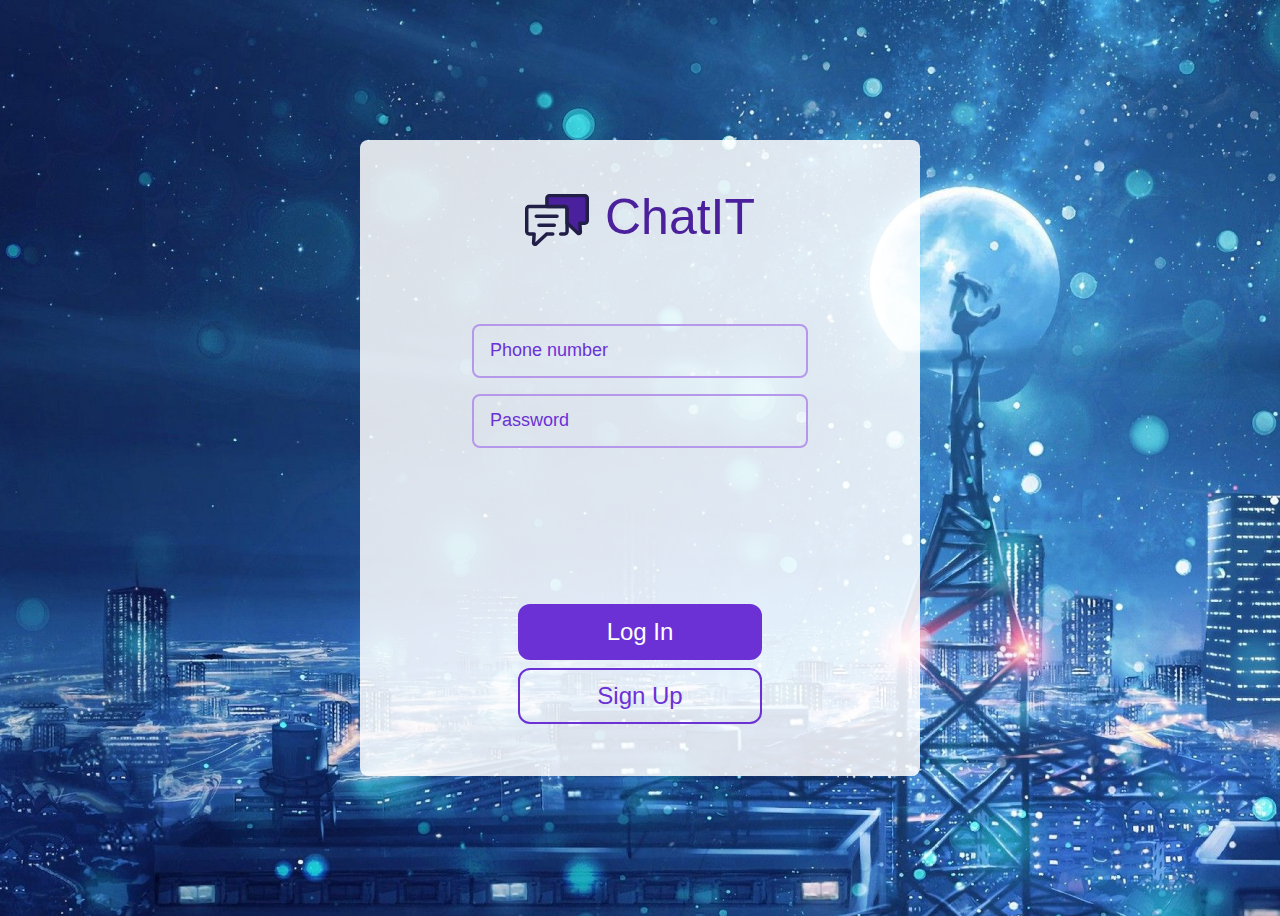
<file: IT-Chat/chat-template/html/Login/Login.html>
<!DOCTYPE html>
<html lang="en">
    <head>
        <meta charset="UTF-8">
        <title>Login</title>
        <link rel="stylesheet" href="../../css/Login/Login.css">
    </head>
    <body>
        <div class="login">
            <div class="login-title">
                <img class="login-title--img" src="../../assets/Login/LogoChat.svg" alt="Logo Chat">
                <span class="login-title--name">ChatIT</span>
            </div>
            <form class="login-form">
                <div class="login-inputs">
                    <input class="login-input" type="text" placeholder="Phone number" name="uname" required>
                    <input class="login-input" type="password" placeholder="Password" name="psw" required>
                </div>
                <div class="login-buttons">
                    <a class="login-button login-button--primary" href="../Chat/index.html">Log In</a>
                    <a class="login-button login-button--secondary" href="SignUpFirstForm.html">Sign Up</a>
                </div>
            </form>
        </div>
    </body>
</html>
</file>
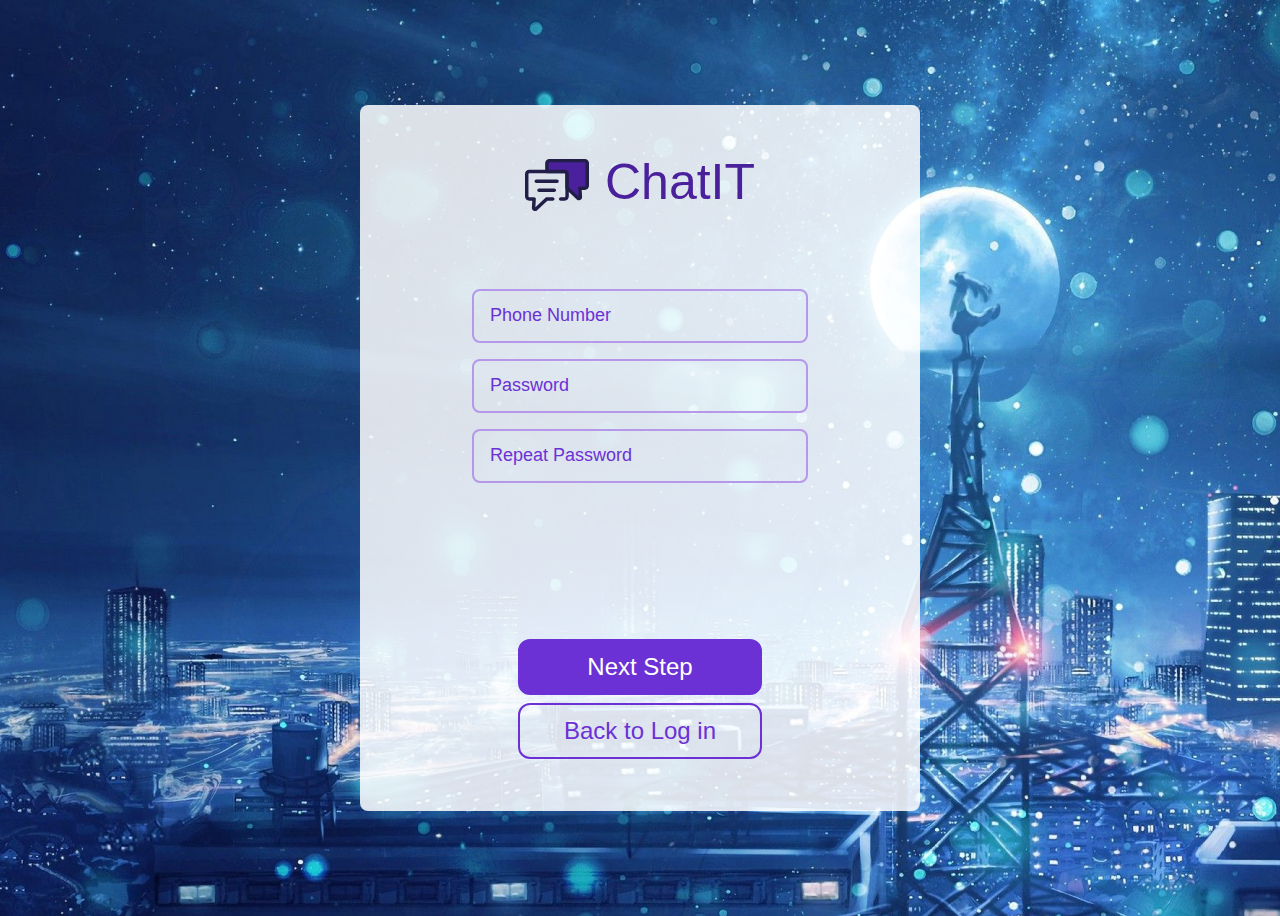
<file: IT-Chat/chat-template/html/Login/SignUpFirstForm.html>
<!DOCTYPE html>
<html lang="en">
    <head>
        <meta charset="UTF-8">
        <title>Sign Up</title>
        <link rel="stylesheet" href="../../css/Login/Login.css">
    </head>
    <body>
        <div class="login">
            <div class="login-title">
                <img class="login-title--img" src="../../assets/Login/LogoChat.svg" alt="Logo Chat">
                <span class="login-title--name">ChatIT</span>
            </div>
            <form class="login-form">
                <div class="login-inputs">
                    <input class="login-input" type="text" id="phone" name="phone" placeholder="Phone Number">
                    <input class="login-input" type="password" id="pass" name="pass" placeholder="Password">
                    <input class="login-input" type="password" id="repeatPass" name="pass2" placeholder="Repeat Password">
                </div>
                <div class="login-buttons">
                    <a class="login-button login-button--primary" href="SignUpSecondForm.html">Next Step</a>
                    <a class="login-button login-button--secondary" href="Login.html">Back to Log in</a>
                </div>
            </form>
        </div>
    </body>
</html>
</file>
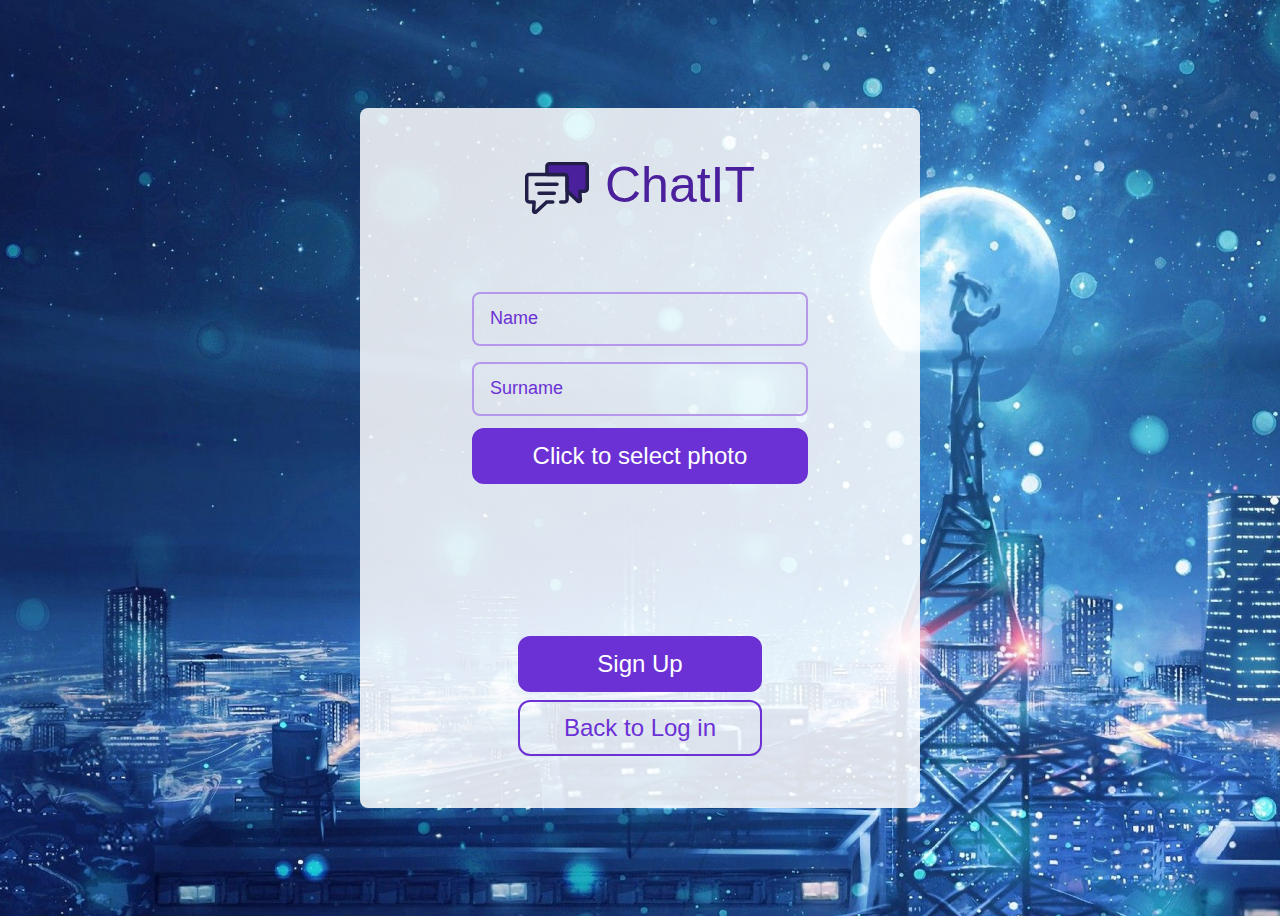
<file: IT-Chat/chat-template/html/Login/SignUpSecondForm.html>
<!DOCTYPE html>
<html lang="en">
    <head>
        <meta charset="UTF-8">
        <title>Sign Up 2</title>
        <link rel="stylesheet" href="../../css/Login/Login.css">
    </head>
    <body>
        <div class="login">
            <div class="login-title">
                <img class="login-title--img" src="../../assets/Login/LogoChat.svg" alt="Logo Chat">
                <span class="login-title--name">ChatIT</span>
            </div>
            <form class="login-form">
                <div class="login-inputs">
                    <input class="login-input" type="text" id="name" name="name" placeholder="Name">
                    <input class="login-input" type="text" id="surname" name="surname" placeholder="Surname">
                    <a class="login-button login-button--primary w-auto" href="SignUpSelectPhoto.html">Click to select photo</a>
                </div>
                <div class="login-buttons">
                    <a class="login-button login-button--primary" href="../Chat/index.html">Sign Up</a>
                    <a class="login-button login-button--secondary" href="Login.html">Back to Log in</a>
                </div>
            </form>
        </div>
    </body>
</html>
</file>
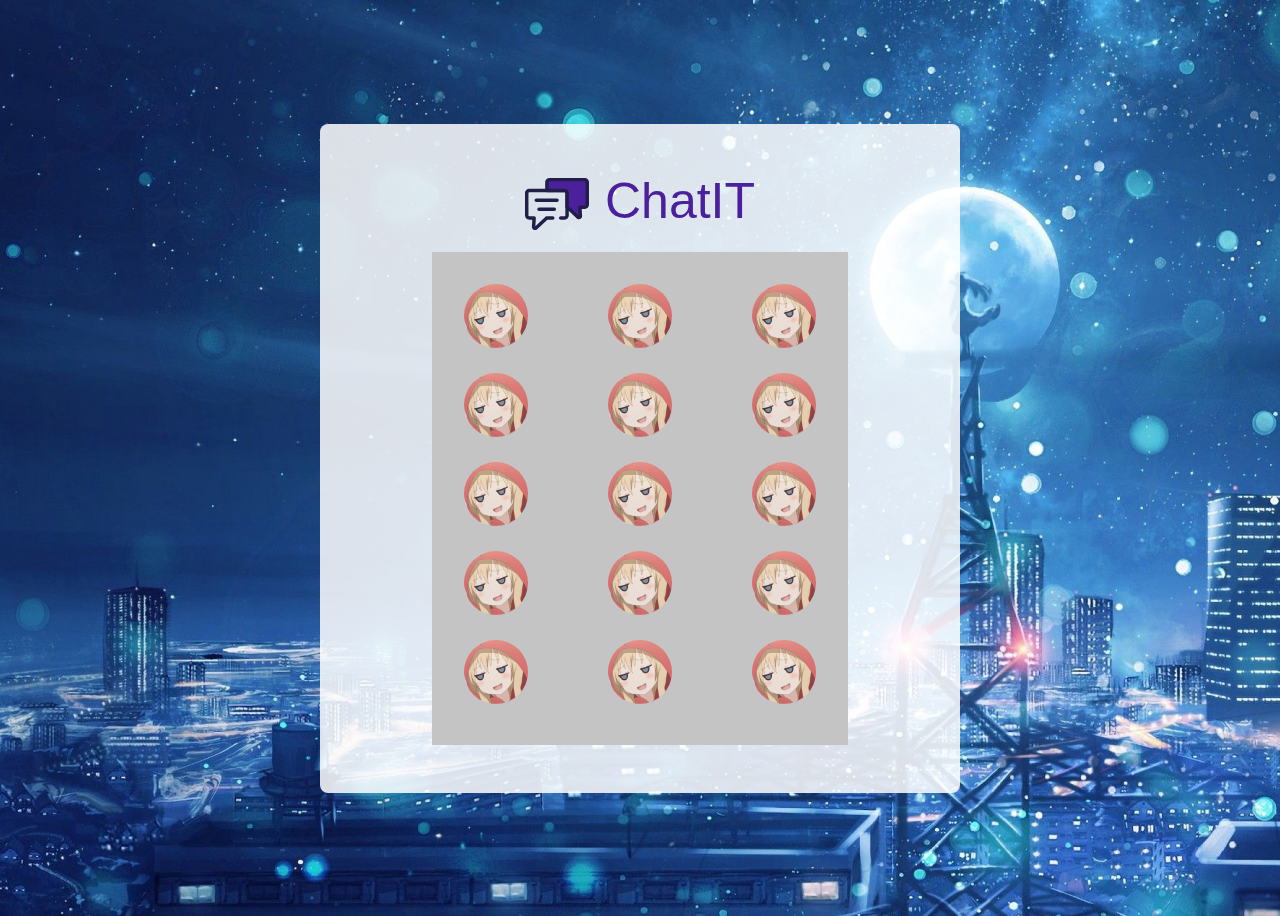
<file: IT-Chat/chat-template/html/Login/SignUpSelectPhoto.html>
<!DOCTYPE html>
<html lang="en">
    <head>
        <meta charset="UTF-8">
        <title>SignUpSelectPhoto</title>
        <link rel="stylesheet" href="../../css/Login/Login.css">
    </head>
    <body>
        <div class="login">
            <div class="login-title">
                <img class="login-title--img" src="../../assets/Login/LogoChat.svg" alt="Logo Chat">
                <span class="login-title--name">ChatIT</span>
            </div>
            <div class="login-select-photos">
                <a class="login-select-photo" href="SignUpSecondForm.html">
                    <img src="../../assets/Login/Icon.jpg" alt="login-user-photo" class="login-select-photo">
                </a>
                <a class="login-select-photo" href="SignUpSecondForm.html">
                    <img src="../../assets/Login/Icon.jpg" alt="login-user-photo" class="login-select-photo">
                </a>
                <a class="login-select-photo" href="SignUpSecondForm.html">
                    <img src="../../assets/Login/Icon.jpg" alt="login-user-photo" class="login-select-photo">
                </a>
                <a class="login-select-photo" href="SignUpSecondForm.html">
                    <img src="../../assets/Login/Icon.jpg" alt="login-user-photo" class="login-select-photo">
                </a>
                <a class="login-select-photo" href="SignUpSecondForm.html">
                    <img src="../../assets/Login/Icon.jpg" alt="login-user-photo" class="login-select-photo">
                </a>
                <a class="login-select-photo" href="SignUpSecondForm.html">
                    <img src="../../assets/Login/Icon.jpg" alt="login-user-photo" class="login-select-photo">
                </a>
                <a class="login-select-photo" href="SignUpSecondForm.html">
                    <img src="../../assets/Login/Icon.jpg" alt="login-user-photo" class="login-select-photo">
                </a>
                <a class="login-select-photo" href="SignUpSecondForm.html">
                    <img src="../../assets/Login/Icon.jpg" alt="login-user-photo" class="login-select-photo">
                </a>
                <a class="login-select-photo" href="SignUpSecondForm.html">
                    <img src="../../assets/Login/Icon.jpg" alt="login-user-photo" class="login-select-photo">
                </a>
                <a class="login-select-photo" href="SignUpSecondForm.html" >
                    <img src="../../assets/Login/Icon.jpg" alt="login-user-photo" class="login-select-photo">
                </a>
                <a class="login-select-photo" href="SignUpSecondForm.html">
                    <img src="../../assets/Login/Icon.jpg" alt="login-user-photo" class="login-select-photo">
                </a>
                <a class="login-select-photo" href="SignUpSecondForm.html">
                    <img src="../../assets/Login/Icon.jpg" alt="login-user-photo" class="login-select-photo">
                </a>
                <a class="login-select-photo" href="SignUpSecondForm.html">
                    <img src="../../assets/Login/Icon.jpg" alt="login-user-photo" class="login-select-photo">
                </a>
                <a class="login-select-photo" href="SignUpSecondForm.html">
                    <img src="../../assets/Login/Icon.jpg" alt="login-user-photo" class="login-select-photo">
                </a>
                <a class="login-select-photo" href="SignUpSecondForm.html">
                    <img src="../../assets/Login/Icon.jpg" alt="login-user-photo" class="login-select-photo">
                </a>
            </div>
        </div>
    </body>
</html>
</file>
<file: IT-Chat/chat-template/css/Chat/Chat-light.css>
body {
    font-family: 'Amiko', sans-serif;
    display: flex;
    overflow: hidden;
    min-height: 100vh;
    background: url("../../assets/Chat/ChatBackground.png");
    margin: 0;
}

.chat {
    width: 100%;
    display: flex;
    flex-direction: row;
    background: rgba(255, 255, 255, 0.8);
}

.chat-profile {
    display: flex;
    flex-direction: column;
    background: rgba(255, 255, 255, 0.6);
    backdrop-filter: blur(32px);
    width: 512px;
}

.chat-profile__user {
    display: flex;
    justify-content: space-between;
    align-items: center;
    padding: 32px 16px 80px 16px;
    border-bottom: 1px solid #82ACC4;
}
.chat-profile__user-info {
    display: flex;
    align-items: center;
}

.chat-profile__user-info--avatar {
    width: 96px;
    border-radius: 75%;
}

.chat-profile__user-info-data {
    display: flex;
    flex-direction: column;
    margin-left: 12px;
}

.chat-profile__user-info-data--name {
    color: #232F36;
    font-size: 24px;
    font-weight: bold;
    padding-bottom: 8px;
}

.chat-profile__user-info-data--number {
    color: #547282;
    font-size: 14px;
}

.chat-profile__user-search--icon {
    width: 48px;
    height: 48px;
}

.chat-profile__user-search--icon:hover {
    cursor: pointer;
}

.chat-profile__contacts {
    display: flex;
    flex-direction: column;
    height: 450px;
    overflow: auto;
}

.chat-profile__contact {
    display: flex;
    align-items: center;
    text-decoration: none;
    border-bottom: 1px solid #82ACC4;
    padding: 4px 8px;
}

.chat-profile__contact-data {
    display: flex;
    flex-direction: column;
    align-items: flex-start;
    margin-left: 12px;
}

.chat-profile__contact--avatar {
    width: 64px;
    border-radius: 75%;
}

.chat-profile__contact--name {
    text-decoration: none;
    color: #232F36;
    font-size: 24px;
    font-weight: bold;
    padding-bottom: 8px;
}

.chat-profile__contact--message {
    width: 350px;
    overflow: hidden;
    white-space: nowrap;
    text-overflow: ellipsis;
    color: #547282;
    font-size: 14px;
}

.chat-profile__contacts::-webkit-scrollbar {
    width: 10px;
}

.chat-profile__contacts::-webkit-scrollbar-track {
    background: #FFFFFF;
}

.chat-profile__contacts::-webkit-scrollbar-thumb {
    background-color: #B598EA;
    border-radius: 4px;
    border: 3px solid #FFFFFF;
}

.chat-profile__settings {
    display: flex;
    justify-content: space-between;
    padding: 0 20px;
    margin-top: 32px;
}

.chat-profile__bottom-button {
   width: 50px;
}

.chat-profile__settings--logout {
    display: flex;
    justify-content: center;
    align-items: center;
    text-decoration: none;
}

.chat-profile__bottom-button-text {
    color: #6B31D5;
    font-weight: bold;
    font-size: 24px;
    padding-left: 8px;
}

.chat-profile__bottom-light {
    width: 64px;
}

 .chat-profile__settings--logout:hover {
     cursor: pointer;
 }

 .chat-profile__settings--change-theme:hover {
     cursor: pointer;
 }

.chat-main-section {
    display: flex;
    flex-direction: column;
    justify-content: center;
    align-items: center;
    width: 100%;
}

.chat-main-section--starter {
    font-weight: bold;
    font-size: 36px;
}

.chat-main-section__contacts-information{
    display: flex;
    align-items: center;
    background: rgba(255, 255, 255, 0.6);
    width: 900px;
    height: 92px;
}

.chat-main-section__contacts-information--avatar{
    border-radius: 75px;
    padding: 25px;
}

.chat-main-section__contacts-information--name{
    size: 24px;
    font-weight: 600;
}

.chat-main-section__messages {
     display: flex;
     flex-direction: column;
    height: 500px;
    overflow: auto;
 }

.chat-main-section__messages::-webkit-scrollbar {
    width: 10px;
}

.chat-main-section__messages::-webkit-scrollbar-track {
    background: #FFFFFF;
}

.chat-main-section__messages::-webkit-scrollbar-thumb {
    background-color: #B598EA;
    border-radius: 4px;
    border: 3px solid #FFFFFF;
}

.chat-main-section__messages--container-1{
    display: flex;
    flex-direction: row;
    align-items: flex-end;
    justify-content: center;
}

.chat-main-section__messages--container-2{
    display: flex;
    flex-direction: row-reverse;
    align-items: flex-end;
    justify-content: center;
}

.chat-main-section__messages--contact-avatar{
    border-radius: 75px;
    width: 48px;
}

.chat-main-section__messages--user-avatar{
    border-radius: 75px;
    width: 48px;
}

.chat-main-section__messages--contact-message{
    display: flex;
    justify-content: flex-start;
    align-items: center;
    width: 750px;
    height: 250px;
}

.chat-main-section__messages--user-message{
    display: flex;
    justify-content: flex-end;
    align-items: center;
    width: 750px;
    height: 250px;

}

.chat-main-section__messages--contact-message-time{
    display: flex;
    flex-direction: column;
    justify-content: center;
    align-items: flex-end;
    width: 300px;
    height: 140px;
    background: rgba(35, 47, 54, 0.8);
    border-radius: 16px;
    padding: 15px;
    color: rgba(255, 255, 255, 0.9);
    font-size: 14px;
}

.chat-main-section__messages--user-message-time{
    display: flex;
    flex-direction: column;
    justify-content: center;
    align-items: flex-end;
    width: 255px;
    height: 84px;
    background: rgba(35, 47, 54, 0.8);
    border-radius: 16px;
    padding: 15px;
    color: rgba(255, 255, 255, 0.9);
    font-size: 14px;
}

.chat-main-section-chatting{
    margin-top: 15px;
    width: 806px;
    height: 150px;
    background: rgba(255, 255, 255, 0.6);
    display: flex;
    justify-content: center;
    align-items: center;
}

.chat-main-section-chatting__input{
    width: 680px;
    height: 125px;
    resize: none;
    margin: 15px;
    background: rgba(255, 255, 255, 0.6);
    border: 1px solid #232F36;
    border-radius: 4px;
}
.chat-main-section-chatting__input::placeholder{
    padding: 15px;
    font-size: 16px;
    color: #737373;
}

.chat-main-section-chatting__button{
    background: #232F36;
    border-radius: 4px;
    border: 1px solid  rgb(0, 0, 0);
    color: #FFFFFF;
    font-size: 16px;
    margin-right: 15px;
    width: 70px;
    height: 45px;
    font-weight: 600;
}
</file>
<file: IT-Chat/chat-template/css/Chat/Chat-dark.css>
body {
    font-family: 'Amiko', sans-serif;
    display: flex;
    overflow: hidden;
    min-height: 100vh;
    background: url("../../assets/Chat/ChatBackground.png");
    margin: 0;
}

.chat {
    width: 100%;
    display: flex;
    flex-direction: row;
    background: rgba(0, 0, 0, 0.8);
}

.chat-profile {
    display: flex;
    flex-direction: column;
    background:rgba(24, 24, 24, 0.6);
    backdrop-filter: blur(32px);
    width: 512px;
}

.chat-profile__user {
    display: flex;
    justify-content: space-between;
    align-items: center;
    padding: 32px 16px 80px 16px;
    border-bottom: 1px solid #82ACC4;
}
.chat-profile__user-info {
    display: flex;
    align-items: center;
}

.chat-profile__user-info--avatar {
    width: 96px;
    border-radius: 75%;
}

.chat-profile__user-info-data {
    display: flex;
    flex-direction: column;
    margin-left: 12px;
}

.chat-profile__user-info-data--name {
    color: #FFFFFF;
    font-size: 24px;
    font-weight: bold;
    padding-bottom: 8px;
}

.chat-profile__user-info-data--number {
    color: #FFFFFF;
    font-size: 14px;
}

.chat-profile__user-search--icon {
    width: 48px;
    height: 48px;
}

.chat-profile__user-search--icon:hover {
    cursor: pointer;
}

.chat-profile__contacts {
    display: flex;
    flex-direction: column;
    height: 450px;
    overflow: auto;
}

.chat-profile__contact {
    display: flex;
    align-items: center;
    text-decoration: none;
    border-bottom: 1px solid #82ACC4;
    padding: 4px 8px;
}

.chat-profile__contact-data {
    display: flex;
    flex-direction: column;
    align-items: flex-start;
    margin-left: 12px;
}

.chat-profile__contact--avatar {
    width: 64px;
    border-radius: 75%;
}

.chat-profile__contact--name {
    text-decoration: none;
    color: #FFFFFF;
    font-size: 24px;
    font-weight: bold;
    padding-bottom: 8px;
}

.chat-profile__contact--message {
    width: 350px;
    overflow: hidden;
    white-space: nowrap;
    text-overflow: ellipsis;
    color: #F2F2F2;
    font-size: 14px;
}

.chat-profile__contacts::-webkit-scrollbar {
    width: 10px;
}

.chat-profile__contacts::-webkit-scrollbar-track {
    background: rgba(24, 24, 24, 0.6);
}

.chat-profile__contacts::-webkit-scrollbar-thumb {
    background-color: #9C9C9C;
    border-radius: 4px;
    border: 3px solid #9C9C9C;
}

.chat-profile__settings {
    display: flex;
    justify-content: space-between;
    padding: 0 20px;
    margin-top: 32px;
}

.chat-profile__bottom-button {
    width: 50px;
}

.chat-profile__settings--logout {
    display: flex;
    justify-content: center;
    align-items: center;
    text-decoration: none;
}

.chat-profile__bottom-button-text {
    color: #F2F2F2;
    font-weight: bold;
    font-size: 24px;
    padding-left: 8px;
}

.chat-profile__bottom-light {
    width: 64px;
}

.chat-profile__settings--logout:hover {
    cursor: pointer;
}

.chat-profile__settings--change-theme:hover {
    cursor: pointer;
}

.chat-main-section {
    display: flex;
    flex-direction: column;
    justify-content: center;
    align-items: center;
    width: 100%;
}

.chat-main-section--starter {
    color: #FFFFFF;
    font-weight: bold;
    font-size: 36px;
}

.chat-main-section__contacts-information{
    display: flex;
    align-items: center;
    background: rgba(24, 24, 24, 0.6);
    width: 900px;
    height: 92px;
}

.chat-main-section__contacts-information--avatar{
    border-radius: 75px;
    padding: 25px;
}

.chat-main-section__contacts-information--name{
    size: 24px;
    font-weight: 600;
    color: #FFFFFF;
}

.chat-main-section__messages {
    display: flex;
    flex-direction: column;
    height: 500px;
    overflow: auto;
}

.chat-main-section__messages::-webkit-scrollbar {
    width: 10px;
}

.chat-main-section__messages::-webkit-scrollbar-track {
    background: rgba(24, 24, 24, 0.6);
}

.chat-main-section__messages::-webkit-scrollbar-thumb {
    background-color: #9C9C9C;
    border-radius: 4px;
    border: 3px solid #9C9C9C;
}

.chat-main-section__messages--container-1{
    display: flex;
    flex-direction: row;
    align-items: flex-end;
    justify-content: center;
}

.chat-main-section__messages--container-2{
    display: flex;
    flex-direction: row-reverse;
    align-items: flex-end;
    justify-content: center;
}

.chat-main-section__messages--contact-avatar{
    border-radius: 75px;
    width: 48px;
}

.chat-main-section__messages--user-avatar{
    border-radius: 75px;
    width: 48px;
}

.chat-main-section__messages--contact-message{
    display: flex;
    justify-content: flex-start;
    align-items: center;
    width: 750px;
    height: 250px;
}

.chat-main-section__messages--user-message{
    display: flex;
    justify-content: flex-end;
    align-items: center;
    width: 750px;
    height: 250px;

}

.chat-main-section__messages--contact-message-time{
    display: flex;
    flex-direction: column;
    justify-content: center;
    align-items: flex-end;
    width: 300px;
    height: 140px;
    background: rgba(54, 54, 54, 0.8);
    border-radius: 16px;
    padding: 15px;
    color: rgba(255, 255, 255, 0.9);
    font-size: 14px;
}

.chat-main-section__messages--user-message-time{
    display: flex;
    flex-direction: column;
    justify-content: center;
    align-items: flex-end;
    width: 255px;
    height: 84px;
    background: rgba(24, 24, 24, 0.8);
    border-radius: 16px;
    padding: 15px;
    color: rgba(255, 255, 255, 0.9);
    font-size: 14px;
}

.chat-main-section-chatting{
    margin-top: 15px;
    width: 806px;
    height: 150px;
    background: rgba(24, 24, 24, 0.6);
    display: flex;
    justify-content: center;
    align-items: center;
}

.chat-main-section-chatting__input{
    width: 680px;
    height: 125px;
    resize: none;
    margin: 15px;
    background: rgba(24, 24, 24, 0.6);
    border: 1px solid #232F36;
    border-radius: 4px;
}
.chat-main-section-chatting__input::placeholder{
    padding: 15px;
    font-size: 16px;
    color: #737373;
}

.chat-main-section-chatting__button{
    background: #6B31D5;
    border-radius: 4px;
    border: 1px solid  rgb(0, 0, 0);
    color: #FFFFFF;
    font-size: 16px;
    margin-right: 15px;
    width: 70px;
    height: 45px;
    font-weight: 600;
}
</file>
<file: IT-Chat/chat-template/css/Login/Login.css>
body {
    font-family: 'Amiko', sans-serif;
    display: flex;
    overflow: hidden;
    min-height: 100vh;
    justify-content: center;
    align-items: center;
    background: url("../../assets/Login/LoginBackground.png");
}

.login {
    display: flex;
    align-items: center;
    flex-direction: column;
    background: rgba(255, 255, 255, 0.85);
    padding: 48px 112px;
    border-radius: 8px;
}

.login-title {
    display: flex;
    justify-content: center;
}

.login-title--name {
    padding-left: 16px;
    font-size: 50px;
    color: #4B209C;
}

.login-title--img {
    width: 64px;
    height: 64px;
}

.login-form {
    display: flex;
    flex-direction: column;
    justify-content: center;
    padding-top: 64px;
}

.login-inputs {
    display: flex;
    flex-direction: column;
}

.login-input {
    margin: 8px 0;
    width: 300px;
    padding: 16px;
    border: 2px solid #B598EA;
    border-radius: 8px;
    background: transparent;
    color: #6B31D5;
    font-size: 16px;
    font-weight: bold;
    transition: .3s ease-in-out;
}

.login-input::placeholder {
    color: #6B31D5;
    font-size: 18px;
    font-weight: normal;
    vertical-align: middle;
}

.login-input:focus {
    outline: none !important;
    border: 2px solid #4B209C;
    transition: .3s ease-in-out;
}

.login-buttons {
    display: flex;
    flex-direction: column;
    align-items: center;
    padding-top: 144px;
}

.login-button {
    text-align: center;
    text-decoration: none;
    margin: 4px 0;
    width: 240px;
    border: 2px solid #6B31D5;
    border-radius: 12px;
    padding: 12px 0;
    font-size: 24px;
    cursor: pointer;
    transition: .3s ease-in-out;
}

.login-button--primary {
    background: #6B31D5;
    color: #FFFFFF;
}

.login-button--secondary {
    background: transparent;
    color: #6B31D5;
}

.login-button--primary:hover {
    filter: brightness(0.9);
    transition: .3s ease-in-out;
}

.login-button--secondary:hover {
    background: #6B31D5;
    filter: brightness(0.9);
    color: #FFFFFF;
    transition: .3s ease-in-out;
}

.login-select-photos {
    display: grid;
    gap: 16px 80px;
    grid-template-columns: repeat(3, 1fr);
    align-items: center;
    background: #C4C4C4;
    padding: 32px;
    margin-top: 16px;
}

.login-select-photo {
    width: 64px;
    font-size: 40px;
    border-radius: 75%;
}

.w-auto {
    width: auto;
}
</file>
